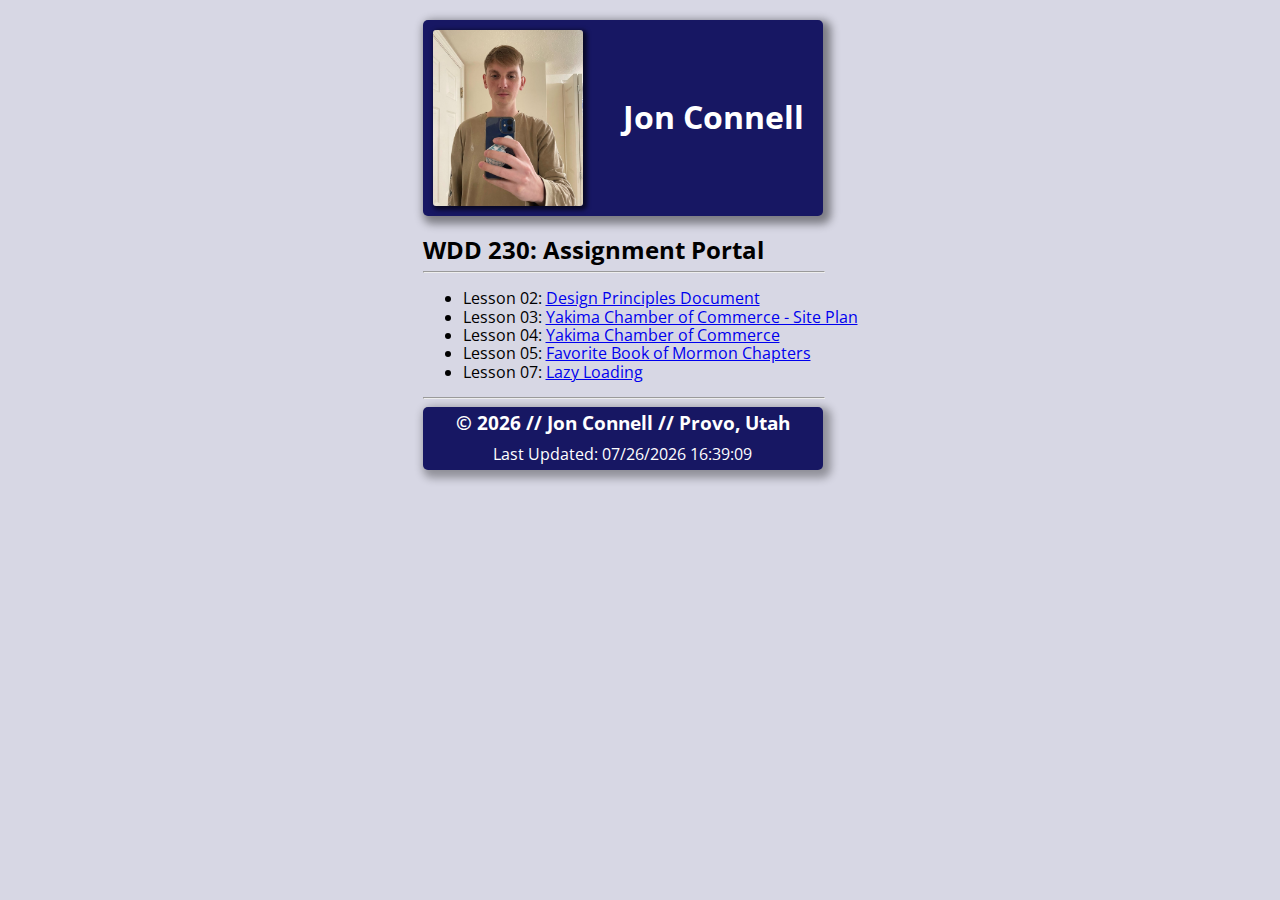
<file: index.html>
<!DOCTYPE html>
<html lang="en">
<head>
    <meta charset="UTF-8">
    <meta http-equiv="X-UA-Compatible" content="IE=edge">
    <meta name="viewport" content="width=device-width, initial-scale=1.0">
    <meta name="description" content="Assignment Portal for Jon Connell - WDD230 Fall 2022 - BYU-I">
    <link rel="stylesheet" href="styles/normalize.css">
    <link rel="stylesheet" href="styles/small.css">
    <link rel="stylesheet" href="styles/medium.css">
    <link rel="shortcut icon" href="favicon.ico">
    <title>Homepage</title>
</head>
<body>

    <header id="banner">
        <img id="profilePic" src="images/profilepic.jpg" alt="Picture of Jon">
        <h1>Jon Connell</h1>
    </header>

    <main>
        <h2 id="title">WDD 230: Assignment Portal</h2><hr class="titleRule">
        <ul>
            <li>Lesson 02: <a href="lesson02">Design Principles Document</a></li>
            <li>Lesson 03: <a href="lesson03">Yakima Chamber of Commerce - Site Plan</a></li>
            <li>Lesson 04: <a href="chamberSite">Yakima Chamber of Commerce</a></li>
            <li>Lesson 05: <a href="lesson05">Favorite Book of Mormon Chapters</a></li>
            <li>Lesson 07: <a href="lesson07/lazyload.html">Lazy Loading</a></li>
        </ul>
        <hr class="titleRule">
        
        <footer>
            <h3 id="footerCaption"></h3>
            <p id="lastUpdate"></p>
        </footer>

    </main>
    <script src="scripts/homepage.js"></script>
</body>
</html>
</file>
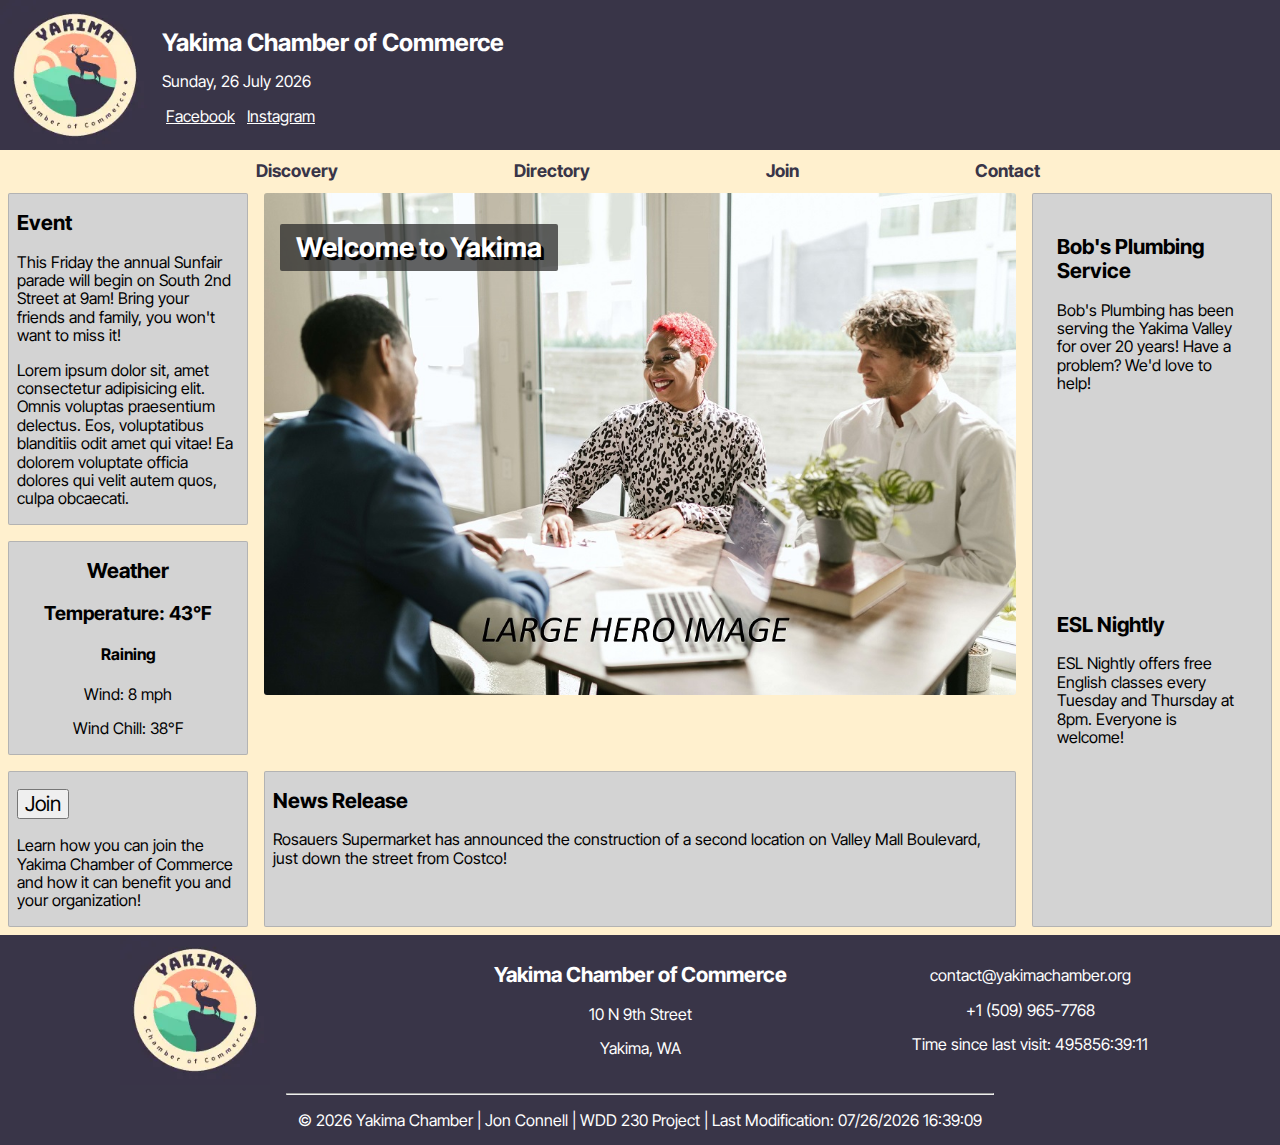
<file: chamberSite/index.html>
<!DOCTYPE html>
<html lang="en">
<head>
    <meta charset="UTF-8">
    <meta http-equiv="X-UA-Compatible" content="IE=edge">
    <meta name="viewport" content="width=device-width, initial-scale=1.0">
    <meta name="description" content="Jon Connell - Chamber of Commerce Home">
    <link rel="stylesheet" href="styles/normalize.css">
    <link rel="stylesheet" href="styles/base.css">
    <link rel="stylesheet" href="styles/medium.css">
    <link rel="stylesheet" href="styles/large.css">
    <link rel="shortcut icon" href="favicon.ico">
    <title>Yakima Chamber of Commerce - Home</title>
</head>

<body>

    <header>
        <div class="heading">
            <img class="logo" src="images/yakimalogo.webp" alt="Chamber of Commerce Logo">
            <div class="headerText">
                <h1>Yakima Chamber of Commerce</h1>
                <div class="headerDetails">
                    <p id="headerDate"></p>
                    <a class="facebookLink" href="https://www.facebook.com">Facebook</a>
                    <a class="instagramLink" href="https://www.instagram.com">Instagram</a>
                </div>
            </div>
        </div>
        
        <nav class="baseNavigation">
            <p class="menuButton"><a href="#" onclick="toggleMenu()">&#9776;</a></p>
            <ul class="navigation">
                <li><a href="discover.html">Discovery</a></li>
                <li><a href="index.html">Directory</a></li>
                <li><a href="index.html">Join</a></li>
                <li><a href="index.html">Contact</a></li>
            </ul>
        </nav>

        <section class="banner">
            <h3>🤝🏼 Come join us for the chamber meet and greet Wednesday at 7:00 p.m.</h3>
        </section>
        
    </header>

    <main class="indexMain">
        <section class="heroContainer">
            <h2>Welcome to Yakima</h2>

            <picture>
                <source
                    srcset="images/small-hero.jpg"
                    type="image/jpg"
                    media="all and (max-width:32.4rem)"
                />
                <source
                    srcset="images/medium-hero.jpg"
                    type="image/jpg"
                    media="all and (min-width:32.5rem) and (max-width:69.9rem)"
                />
                <source
                    srcset="images/large-hero.jpg"
                    type="image/jpg"
                    media="all and (min-width:70rem)"
                />
                <img src="images/large-hero.jpg" alt="Hero Image" width="100%"/>
            </picture>

        </section>

        <section class="eventContainer">
            <h2>Event</h2>
            <p>This Friday the annual Sunfair parade will begin on South 2nd Street at 9am! Bring your friends and family, you won't want to miss it!</p>
            <p>Lorem ipsum dolor sit, amet consectetur adipisicing elit. Omnis voluptas praesentium delectus. Eos, voluptatibus blanditiis odit amet qui vitae! Ea dolorem voluptate officia dolores qui velit autem quos, culpa obcaecati.</p>
        </section>

        <section class="weatherContainer">
            <h2>Weather</h2>
            <h3>Temperature: 43°F</h3>
            <h4>Raining</h4>
            <p class="windSpeed">Wind: 8 mph</p>
            <p class="windChill">N/A</p>
        </section>

        <section class="newsContainer">
            <h2>News Release</h2>
            <p>Rosauers Supermarket has announced the construction of a second location on Valley Mall Boulevard, just down the street from Costco!</p>
        </section>

        <section class="spotlightContainer">
            <div class="spotlight">
                <h2>Bob's Plumbing Service</h2>
                <p>Bob's Plumbing has been serving the Yakima Valley for over 20 years! Have a  problem? We'd love to help!</p>
            </div>
            <div class="spotlight">
                <h2>ESL Nightly</h2>
                <p>ESL Nightly offers free English classes every Tuesday and Thursday at 8pm. Everyone is welcome!</p>
            </div>
        </section>

        <!-- Elements for Medium/Large View -->
        <section class="joinContainer">
            <h2><button>Join</button></h2>
            <p>Learn how you can join the Yakima Chamber of Commerce and how it can benefit you and your organization!</p>
        </section>


    </main>

    <footer>
        <div class="footerInfo">
            <img class="logo" src="images/yakimalogo.webp" alt="Chamber of Commerce Logo">

            <div>
                <h2>Yakima Chamber of Commerce</h2>
                <p>10 N 9th Street</p>
                <p>Yakima, WA</p>
            </div>

            <div>
                <p>contact@yakimachamber.org</p>
                <p>+1 (509) 965-7768</p>
                <p>Time since last visit: <span class="lastVisitTime">N/A</span></p>
            </div>
        </div>

        <div id="footerTextContainer">
            <hr>
            <p id="footerText"></p>
        </div>
    </footer>
    
    <script src="scripts/lesson04.js"></script>
    <script src="scripts/windchill.js"></script>
    <script src="scripts/localstorage.js"></script>
</body>
</html>
</file>
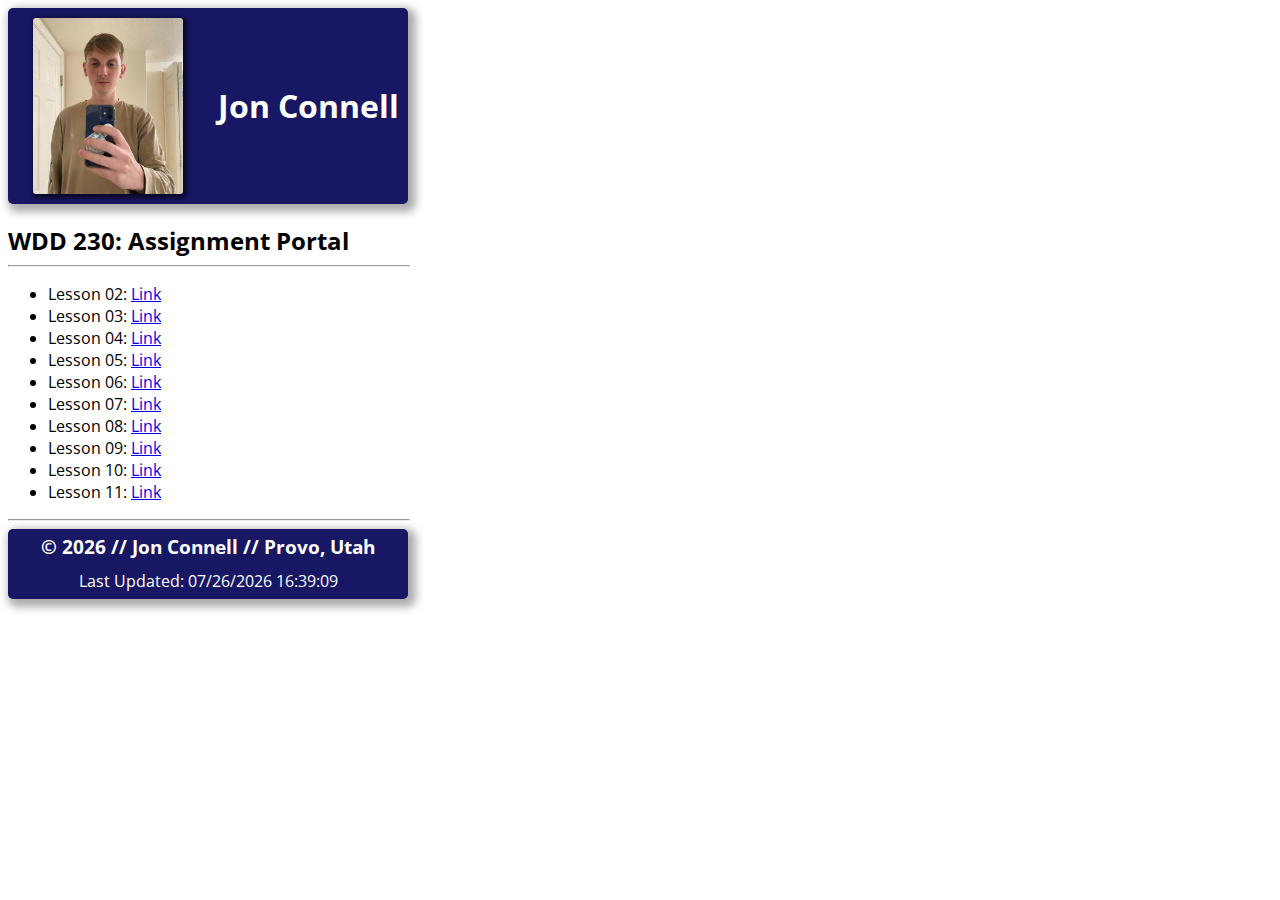
<file: lesson01/index.html>
<!DOCTYPE html>
<html lang="en">
<head>
    <meta charset="UTF-8">
    <meta http-equiv="X-UA-Compatible" content="IE=edge">
    <meta name="viewport" content="width=device-width, initial-scale=1.0">
    <link rel="stylesheet" href="styles/main.css">
    <title>Homepage</title>
</head>
<body>

    <header id="banner">
        <img id="profilePic" src="images/IMG_2153.jpg" alt="Picture of Jon">
        <h1 id="name">Jon Connell</h1>
    </header>

    <main>
        <h2 id="title">WDD 230: Assignment Portal</h2><hr class="titleRule">
        <ul>
            <li>Lesson 02: <a href="../lesson02">Link</a></li>
            <li>Lesson 03: <a href="../lesson03">Link</a></li>
            <li>Lesson 04: <a href="../lesson04">Link</a></li>
            <li>Lesson 05: <a href="../lesson05">Link</a></li>
            <li>Lesson 06: <a href="../lesson06">Link</a></li>
            <li>Lesson 07: <a href="../lesson07">Link</a></li>
            <li>Lesson 08: <a href="../lesson08">Link</a></li>
            <li>Lesson 09: <a href="../lesson09">Link</a></li>
            <li>Lesson 10: <a href="../lesson10">Link</a></li>
            <li>Lesson 11: <a href="../lesson11">Link</a></li>
        </ul>
        <hr class="titleRule">
        
        <footer>
            <h3 id="footerCaption"></h3>
            <p id="lastUpdate"></p>
        </footer>

    </main>
    <script src="scripts/homepage.js"></script>
</body>
</html>
</file>
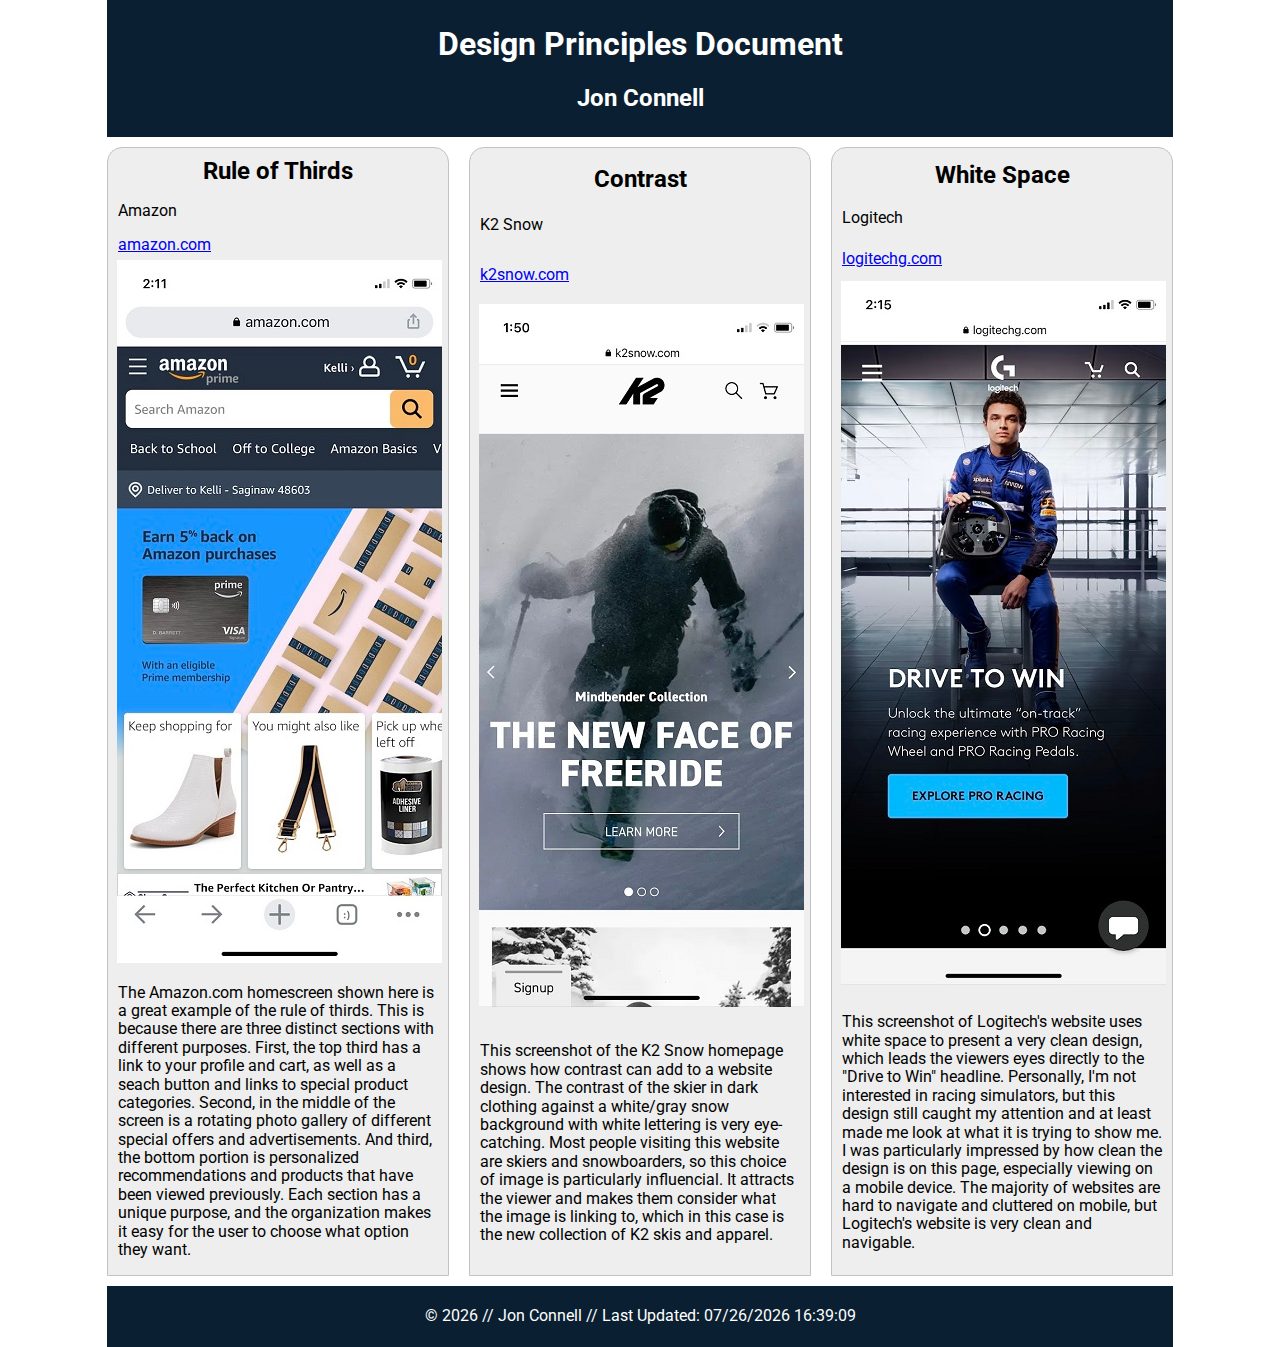
<file: lesson02/index.html>
<!DOCTYPE html>
<html lang="en">
<head>
    <meta charset="UTF-8">
    <meta http-equiv="X-UA-Compatible" content="IE=edge">
    <meta name="viewport" content="width=device-width, initial-scale=1.0">
    <meta name="description" content="Jon Connell - Design Principles Document">
    <link rel="stylesheet" href="styles/normalize.css">
    <link rel="stylesheet" href="styles/large.css">
    <link rel="stylesheet" href="styles/medium.css">
    <link rel="stylesheet" href="styles/small.css">
    <title>Design Principles</title>
</head>
<body>

    <header>
        <h1>Design Principles Document</h1>
        <h2>Jon Connell</h2>
    </header>

    <div id="exampleContainer">
        <div class="example">
            <h3>Rule of Thirds</h3>
            <p>Amazon</p>
            <a href="https://www.amazon.com">amazon.com</a>
            <img src="images/rule-of-thirds-example.jpg" alt="Screenshot of amazon.com">
            <p>The Amazon.com homescreen shown here is a great example of the rule of thirds. This is because there are three distinct sections with different purposes. First, the top third has a link to your profile and cart, as well as a seach button and links to special product categories. Second, in the middle of the screen is a rotating photo gallery of different special offers and advertisements. And third, the bottom portion is personalized recommendations and products that have been viewed previously. Each section has a unique purpose, and the organization makes it easy for the user to choose what option they want.</p>
        </div>
    
        <div class="example">
            <h3>Contrast</h3>
            <p>K2 Snow</p>
            <a href="https://k2snow.com/">k2snow.com</a>
            <img src="images/contrast-example.jpg" alt="Picture of a skier">
            <p>This screenshot of the K2 Snow homepage shows how contrast can add to a website design. The contrast of the skier in dark clothing against a white/gray snow background with white lettering is very eye-catching. Most people visiting this website are skiers and snowboarders, so this choice of image is particularly influencial. It attracts the viewer and makes them consider what the image is linking to, which in this case is the new collection of K2 skis and apparel. </p>
        </div>
    
        <div class="example">
            <h3>White Space</h3>
            <p>Logitech</p>
            <a href="https://www.logitechg.com">logitechg.com</a>
            <img src="images/whitespace-example.jpg" alt="Racecar driver holding racing wheel">
            <p>This screenshot of Logitech's website uses white space to present a very clean design, which leads the viewers eyes directly to the "Drive to Win" headline. Personally, I'm not interested in racing simulators, but this design still caught my attention and at least made me look at what it is trying to show me. I was particularly impressed by how clean the design is on this page, especially viewing on a mobile device. The majority of websites are hard to navigate and cluttered on mobile, but Logitech's website is very clean and navigable.</p>
        </div>
    </div>

    <footer>
        <p id="footerText"></p>
    </footer>

    <script src="scripts/lesson02.js"></script>
</body>
</html>
</file>
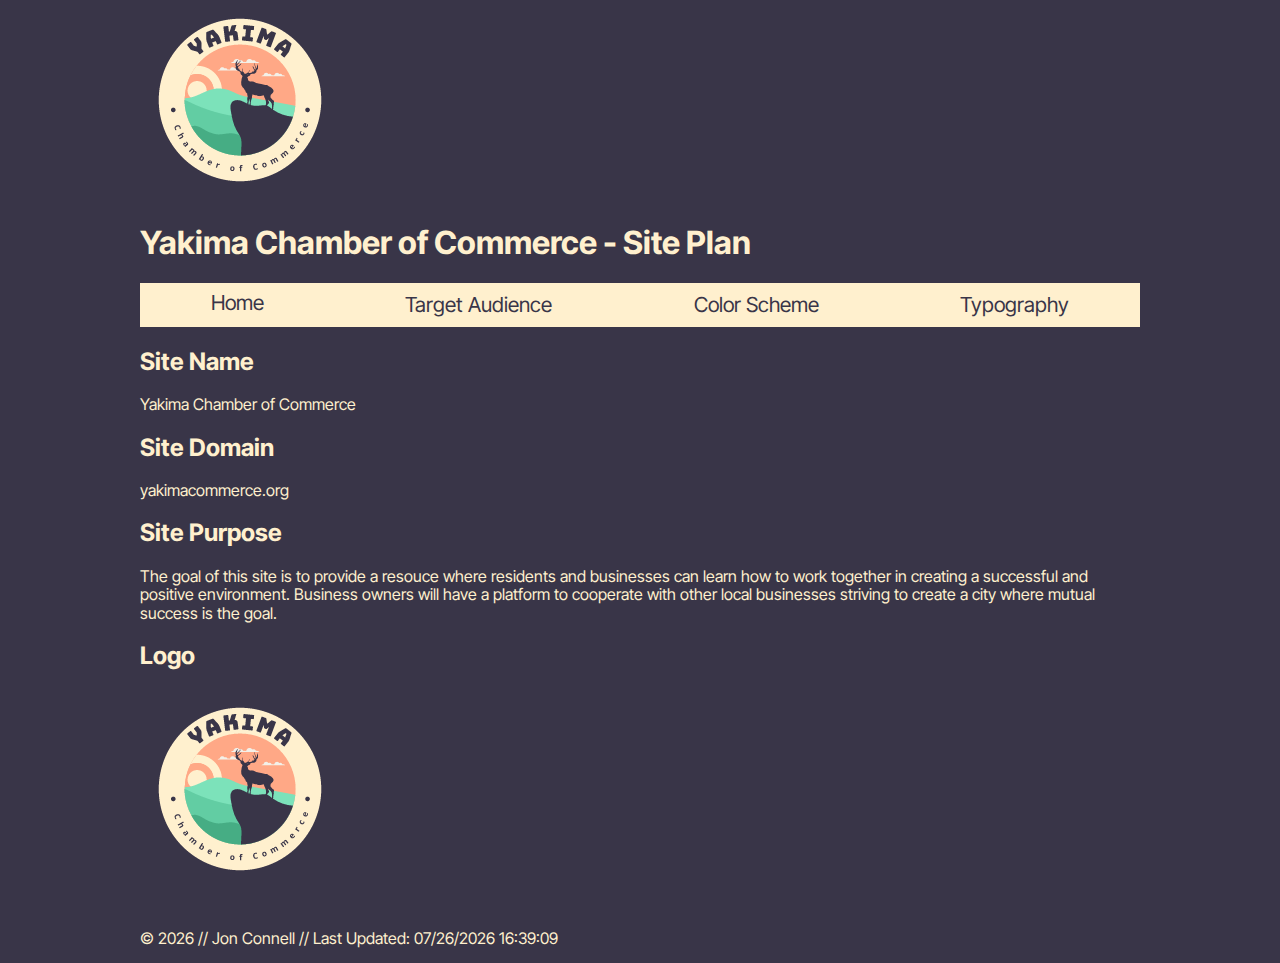
<file: lesson03/index.html>
<!DOCTYPE html>
<html lang="en">
<head>
    <meta charset="UTF-8">
    <meta http-equiv="X-UA-Compatible" content="IE=edge">
    <meta name="viewport" content="width=device-width, initial-scale=1.0">
    <meta name="description" content="Jon Connell - Chamber of Commerce Plan Home">
    <link rel="stylesheet" href="styles/normalize.css">
    <link rel="stylesheet" href="styles/small.css">
    <link rel="stylesheet" href="styles/medium.css">
    <link rel="stylesheet" href="styles/large.css">
    <!-- Updated title -->
    <title>Yakima Chamber of Commerce Site Plan - Home</title>
</head>
<body>

    <header>
        <img id="logo" src="images/yakimalogo.png" alt="Chamber of Commerce Logo">
        <h1>Yakima Chamber of Commerce - Site Plan</h1>
    </header>

    <nav>
        <ul> <!-- Wrapped <a> tags with <li> -->
            <li class="home"><a href="index.html">Home</a>
            <li><a href="target-audience.html">Target Audience</a>
            <li><a href="color-scheme.html">Color Scheme</a>
            <li><a href="typography.html">Typography</a>
        </ul>
    </nav>

    <main>
        <div>
            <h2>Site Name</h2>
            <p>Yakima Chamber of Commerce</p>
        </div>
        <div>
            <h2>Site Domain</h2>
            <p>yakimacommerce.org</p>
        </div>
        <div>
            <h2>Site Purpose</h2>
            <p>The goal of this site is to provide a resouce where residents and businesses can learn how to work together in creating a successful and positive environment. Business owners will have a platform to cooperate with other local businesses striving to create a city where mutual success is the goal.</p>
        </div>
        <div>
            <h2>Logo</h2>
            <img id="lowerLogo" src="images/yakimalogo.png" alt="Chamber of Commerce Logo">
        </div>
    </main>

    <footer>
        <p id="footerText"></p>
    </footer>

    <script src="scripts/lesson03.js"></script>
</body>
</html>
</file>
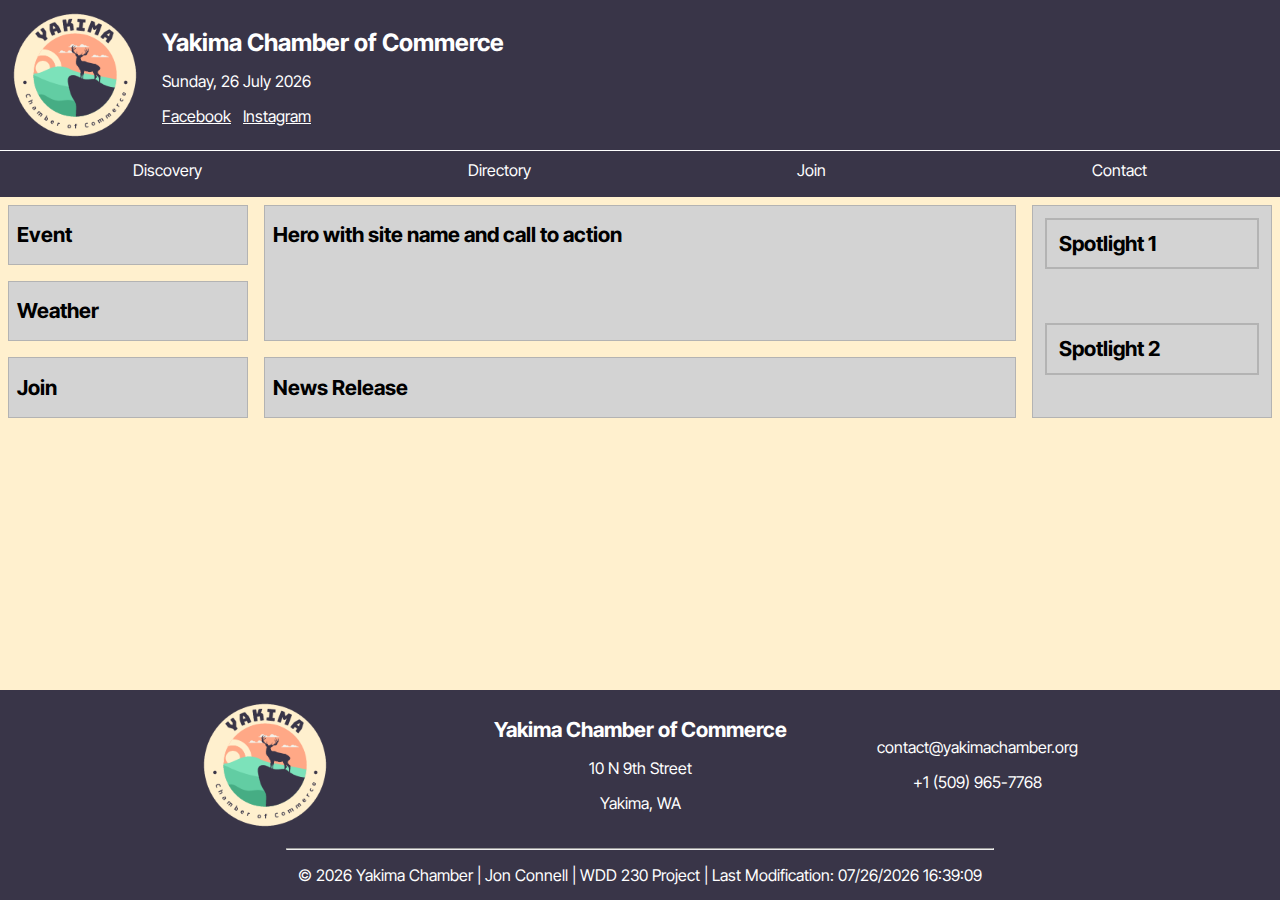
<file: lesson04/index.html>
<!DOCTYPE html>
<html lang="en">
<head>
    <meta charset="UTF-8">
    <meta http-equiv="X-UA-Compatible" content="IE=edge">
    <meta name="viewport" content="width=device-width, initial-scale=1.0">
    <meta name="description" content="Jon Connell - Chamber of Commerce Home">
    <link rel="stylesheet" href="styles/normalize.css">
    <link rel="stylesheet" href="styles/base.css">
    <link rel="stylesheet" href="styles/medium.css">
    <link rel="stylesheet" href="styles/large.css">
    <title>Yakima Chamber of Commerce - Home</title>
</head>

<body>

    <header>
        <div class="heading">
            <img class="logo" src="images/yakimalogo.png" alt="Chamber of Commerce Logo">
            <div class="headerText">
                <h1>Yakima Chamber of Commerce</h1>
                <div class="headerDetails">
                    <p id="headerDate"></p>
                    <a class="facebookLink" href="https://www.facebook.com">Facebook</a>
                    <a class="instagramLink" href="https://www.instagram.com">Instagram</a>
                </div>
            </div>
        </div>
        
        <nav class="baseNavigation">
            <ul class="navigation">
                <li class="menuButton"><a href="#" onclick="toggleMenu()">&#9776;</a></li>
                <li><a href="index.html">Discovery</a></li>
                <li><a href="index.html">Directory</a></li>
                <li><a href="index.html">Join</a></li>
                <li><a href="index.html">Contact</a></li>
            </ul>
        </nav>
        
    </header>

    <main>
        <section class="heroContainer">
            <h2>Hero with site name and call to action</h2>
        </section>

        <section class="eventContainer">
            <h2>Event</h2>
        </section>

        <section class="weatherContainer">
            <h2>Weather</h2>
        </section>

        <section class="newsContainer">
            <h2>News Release</h2>
        </section>

        <section class="spotlightContainer">
            <div>
                <h2 class="spotlight">Spotlight 1</h2>
            </div>
            <div>
                <h2 class="spotlight">Spotlight 2</h2>
            </div>
        </section>

        <!-- Elements for Medium/Large View -->
        <section class="joinContainer">
            <h2>Join</h2>
        </section>


    </main>

    <footer>
        <div class="footerInfo">
            <img class="logo" src="images/yakimalogo.png" alt="Chamber of Commerce Logo">

            <div>
                <h2>Yakima Chamber of Commerce</h2>
                <p>10 N 9th Street</p>
                <p>Yakima, WA</p>
            </div>

            <div>
                <p>contact@yakimachamber.org</p>
                <p>+1 (509) 965-7768</p>
            </div>
        </div>

        <div id="footerTextContainer">
            <hr>
            <p id="footerText"></p>
        </div>
    </footer>
    
    <script src="scripts/lesson04.js"></script>
</body>
</html>
</file>
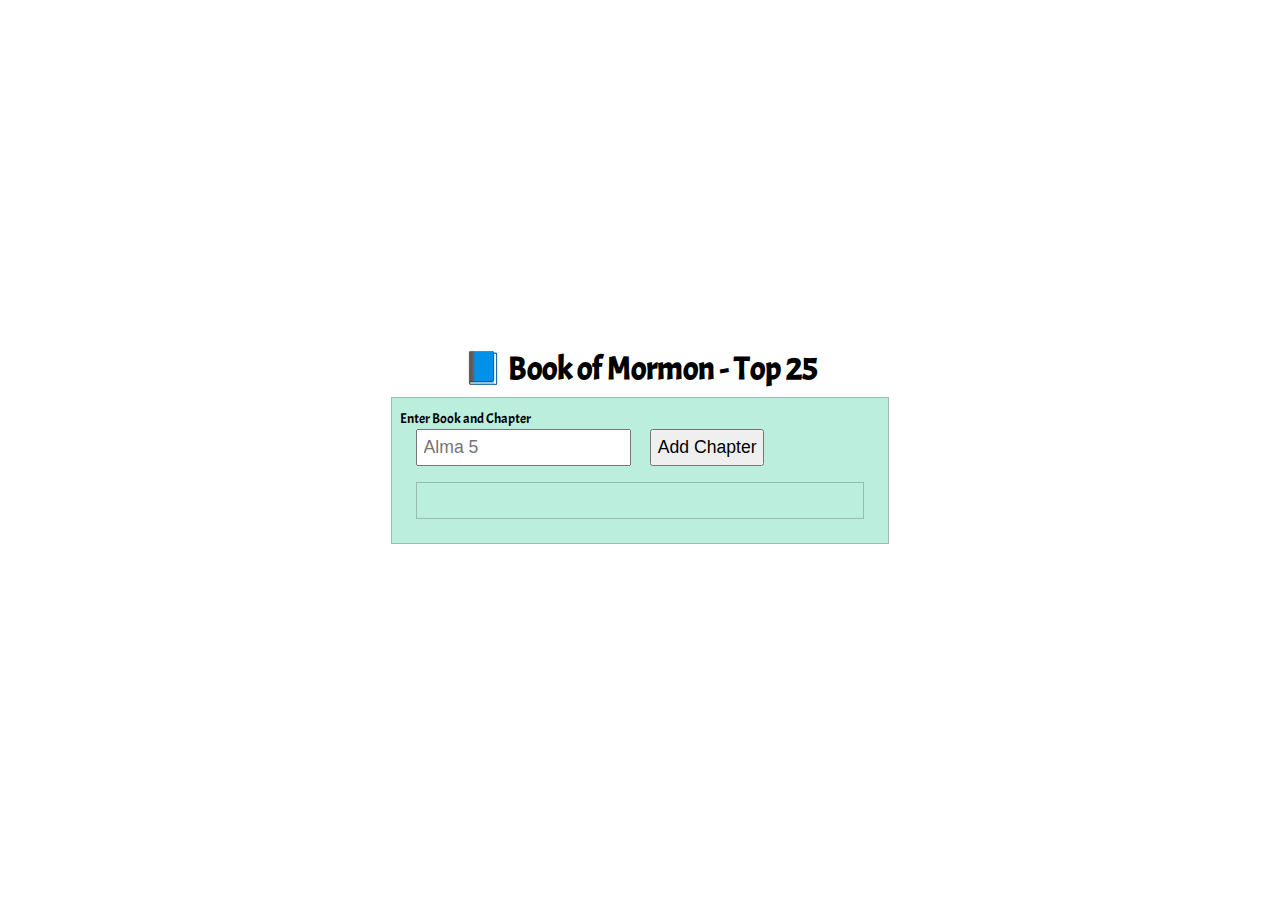
<file: lesson05/index.html>
<!DOCTYPE html>
<html lang="en">
<head>
    <meta charset="UTF-8">
    <meta http-equiv="X-UA-Compatible" content="IE=edge">
    <meta name="viewport" content="width=device-width, initial-scale=1.0">
    <meta name="description" content="Book of Mormon Favorite Chapters">
    <link rel="stylesheet" href="styles/styles.css">
    <title>Favorite Book of Mormon Chapters</title>
</head>
<body>

    <h1>📘 Book of Mormon - Top 25</h1>
    <main>

	    <div class="input">
	    	<label>Enter Book and Chapter<br>
	    		<input type="text" id="favchap" placeholder="Alma 5" required></label>
	    	<button id="submitbutton" type="submit">Add Chapter</button>
	    </div>

	    <div class="listcontainer">
	    	<ul class="list">
	    	</ul>
	    </div>

    </main>
    
<script src="scripts/bom.js"></script>
</body>
</html>
</file>
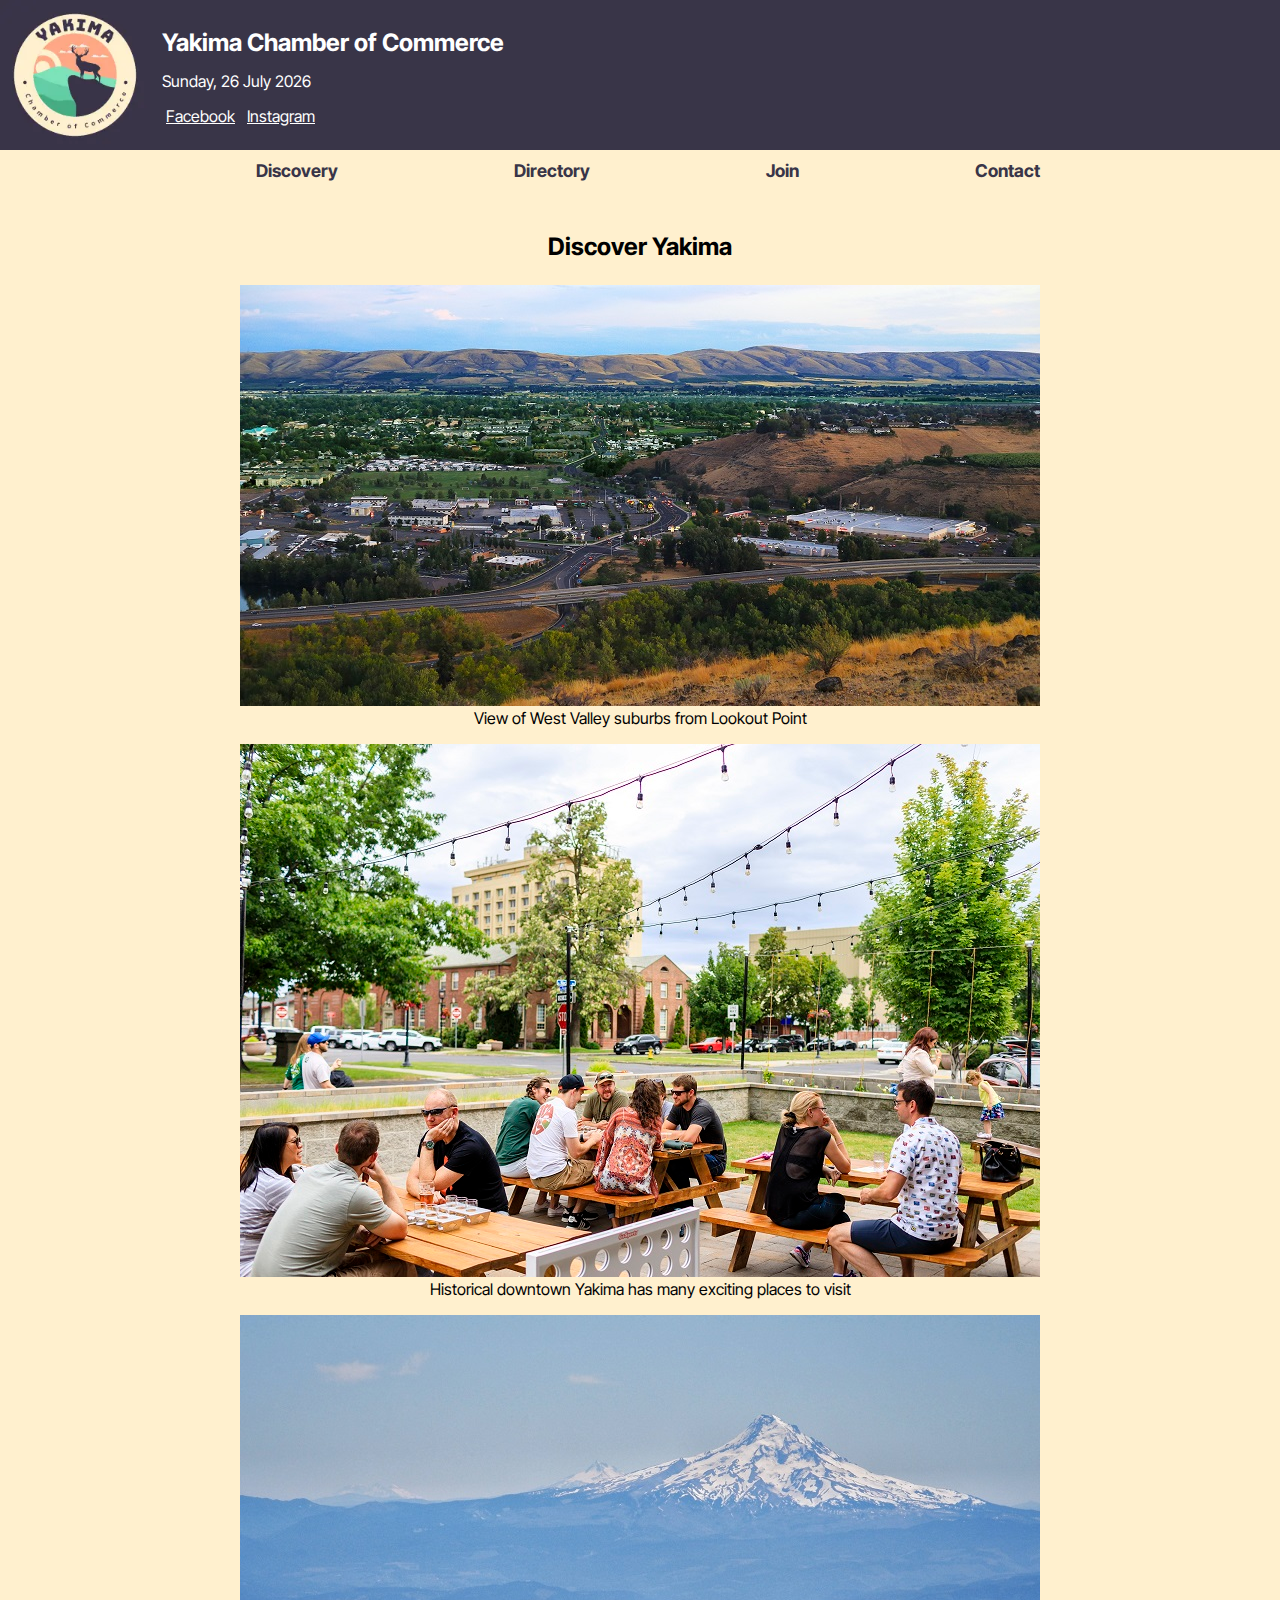
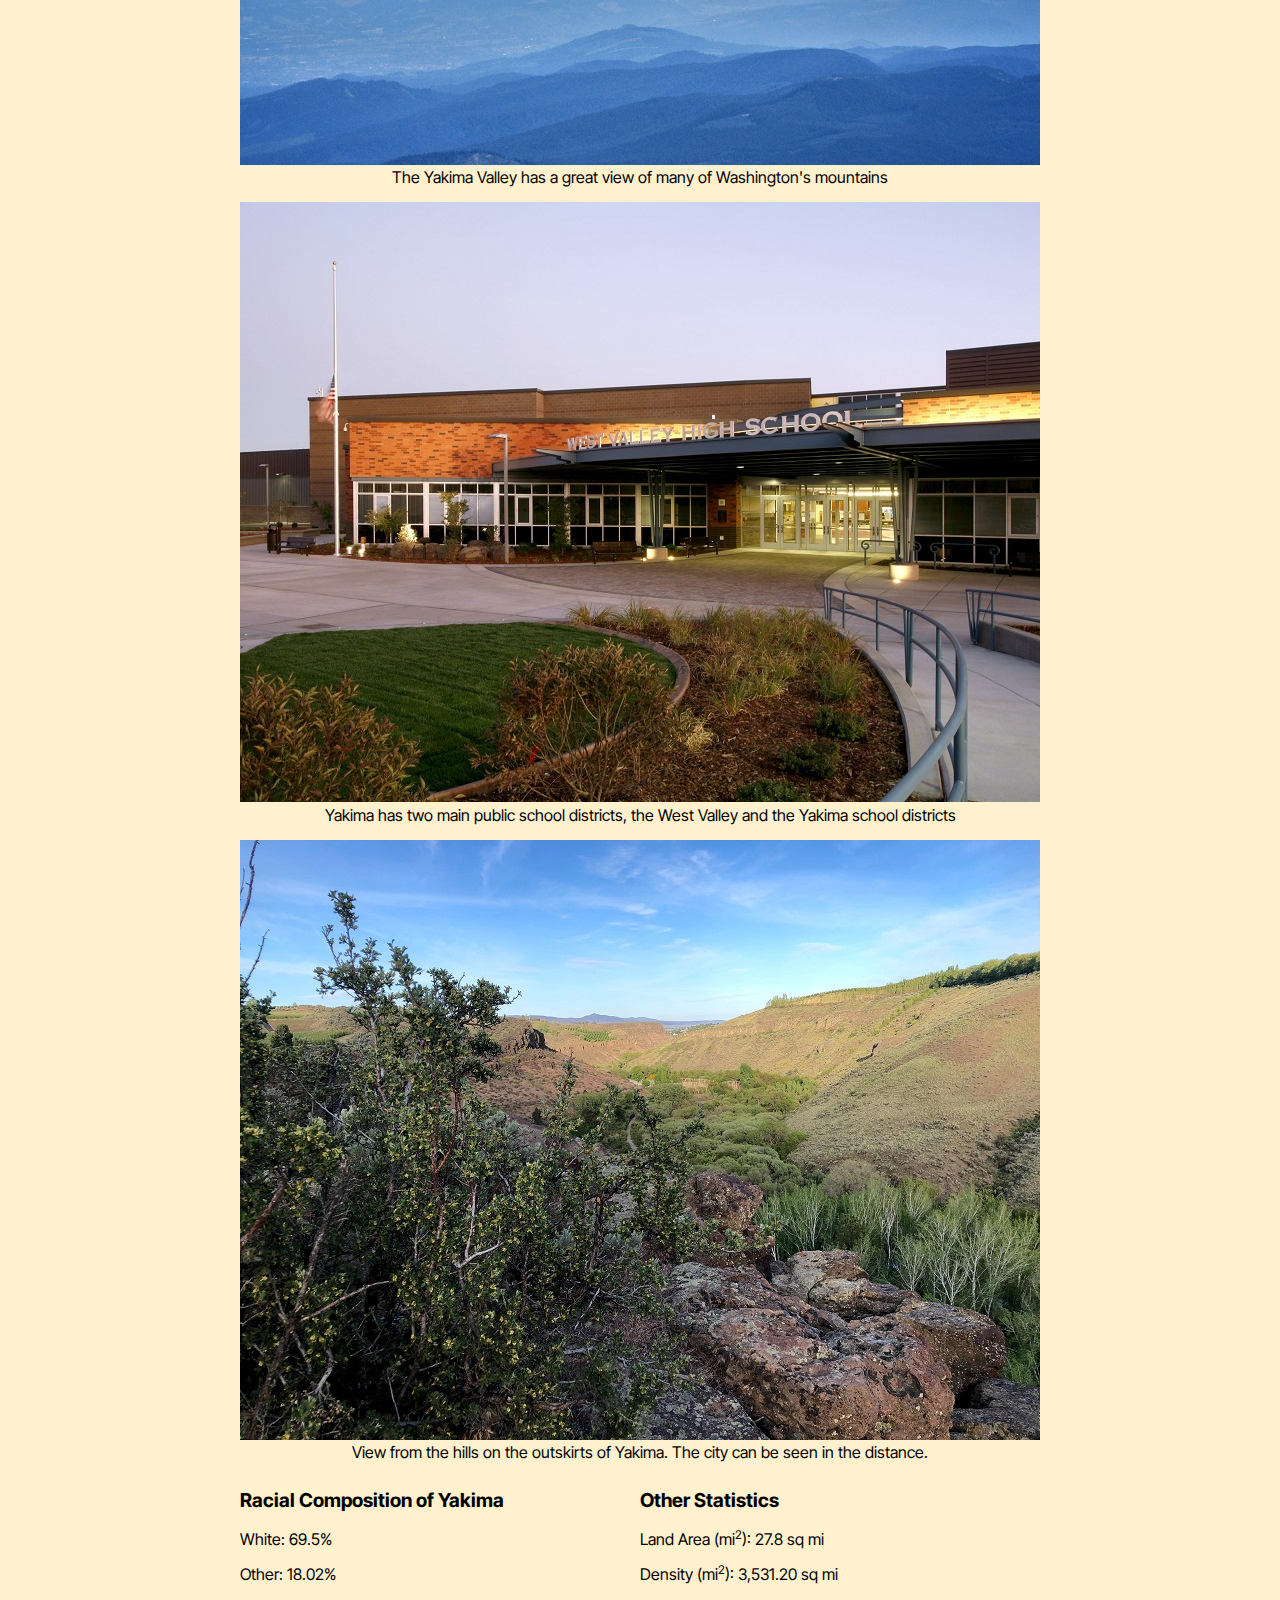
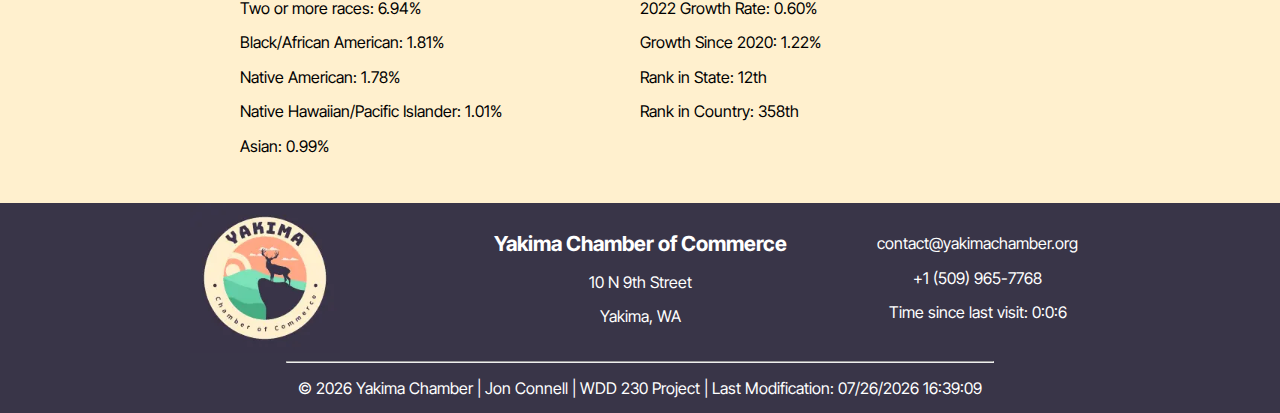
<file: chamberSite/discover.html>
<!DOCTYPE html>
<html lang="en">
<head>
    <meta charset="UTF-8">
    <meta http-equiv="X-UA-Compatible" content="IE=edge">
    <meta name="viewport" content="width=device-width, initial-scale=1.0">
    <meta name="description" content="Jon Connell - Chamber of Commerce Home">
    <link rel="stylesheet" href="styles/normalize.css">
    <link rel="stylesheet" href="styles/base.css">
    <link rel="stylesheet" href="styles/medium.css">
    <link rel="stylesheet" href="styles/large.css">
    <link rel="shortcut icon" href="favicon.ico">
    <title>Yakima Chamber of Commerce - Home</title>
</head>

<body>

    <header>
        <div class="heading">
            <img class="logo" src="images/yakimalogo.webp" alt="Chamber of Commerce Logo">
            <div class="headerText">
                <h1>Yakima Chamber of Commerce</h1>
                <div class="headerDetails">
                    <p id="headerDate"></p>
                    <a class="facebookLink" href="https://www.facebook.com">Facebook</a>
                    <a class="instagramLink" href="https://www.instagram.com">Instagram</a>
                </div>
            </div>
        </div>
        
        <nav class="baseNavigation">
            <p class="menuButton"><a href="#" onclick="toggleMenu()">&#9776;</a></p>
            <ul class="navigation">
                <li><a href="discover.html">Discovery</a></li>
                <li><a href="index.html">Directory</a></li>
                <li><a href="index.html">Join</a></li>
                <li><a href="index.html">Contact</a></li>
            </ul>
        </nav>
    </header>


    <main class="discoverMain">
        <div class="gallery">
            <h1>Discover Yakima</h1>
            <figure>
                <img src="images/discover-images/lookoutpoint.jpg" loading="lazy" alt="View of Yakima from Lookout Point">
                <figcaption>View of West Valley suburbs from Lookout Point</figcaption>
            </figure>

            <figure>
                <img src="images/discover-images/downtown-seating.jpg" loading="lazy" alt="Picture of outdoor seating in downtown Yakima">
                <figcaption>Historical downtown Yakima has many exciting places to visit</figcaption>
            </figure>

            <figure>
                <img src="images/discover-images/IMG_0304.JPG" loading="lazy" alt="View of Mt. Hood">
                <figcaption>The Yakima Valley has a great view of many of Washington's mountains</figcaption>
            </figure>

            <figure>
                <img src="images/discover-images/wvhs-front.jpg" loading="lazy" alt="Image of local highschool">
                <figcaption>Yakima has two main public school districts, the West Valley and the Yakima school districts</figcaption>
            </figure>

            <figure>
                <img src="images/discover-images/valley-view.jpg" loading="lazy" alt="Picture of rural outskirts of Yakima">
                <figcaption>View from the hills on the outskirts of Yakima. The city can be seen in the distance.</figcaption>
            </figure>

            <div class="demographics">
                <div class="racialComp">
                    <h3>Racial Composition of Yakima</h3>
                    <p>White: 69.5%</p>
                    <p>Other: 18.02%</p>
                    <p>Two or more races: 6.94%</p>
                    <p>Black/African American: 1.81%</p>
                    <p>Native American: 1.78%</p>
                    <p>Native Hawaiian/Pacific Islander: 1.01%</p>
                    <p>Asian: 0.99%</p>
                </div>

                <div class="otherDemo">
                    <h3>Other Statistics</h3>
                    <p>Land Area (mi<sup>2</sup>): 27.8 sq mi</p>
                    <p>Density (mi<sup>2</sup>): 3,531.20 sq mi</p>
                    <p>2022 Growth Rate: 0.60%</p>
                    <p>Growth Since 2020: 1.22%</p>
                    <p>Rank in State: 12th</p>
                    <p>Rank in Country: 358th</p>
                </div>

            </div>
        </div>
    </main>


    <footer>
        <div class="footerInfo">
            <img class="logo" src="images/yakimalogo.webp" alt="Chamber of Commerce Logo">

            <div>
                <h2>Yakima Chamber of Commerce</h2>
                <p>10 N 9th Street</p>
                <p>Yakima, WA</p>
            </div>

            <div>
                <p>contact@yakimachamber.org</p>
                <p>+1 (509) 965-7768</p>
                <p>Time since last visit: <span class="lastVisitTime">N/A</span></p>
            </div>
        </div>

        <div id="footerTextContainer">
            <hr>
            <p id="footerText"></p>
        </div>
    </footer>
    
    <script src="scripts/lesson04.js"></script>
    <script src="scripts/localstorage.js"></script>
</body>
</html>
</file>
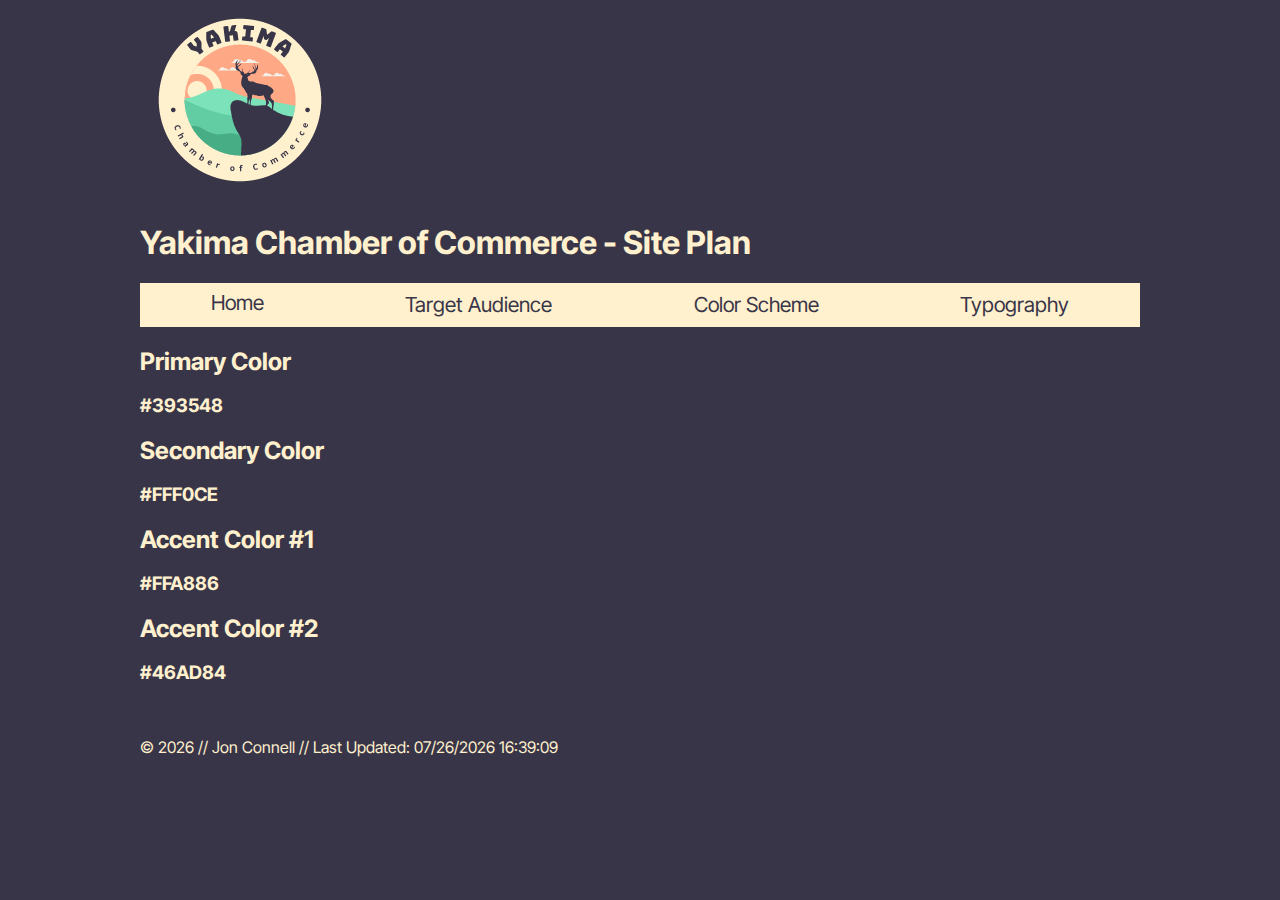
<file: lesson03/color-scheme.html>
<!DOCTYPE html>
<html lang="en">
<head>
    <meta charset="UTF-8">
    <meta http-equiv="X-UA-Compatible" content="IE=edge">
    <meta name="viewport" content="width=device-width, initial-scale=1.0">
    <meta name="description" content="Jon Connell - Chamber of Commerce Plan Color Scheme">
    <link rel="stylesheet" href="styles/normalize.css">
    <link rel="stylesheet" href="styles/small.css">
    <link rel="stylesheet" href="styles/medium.css">
    <link rel="stylesheet" href="styles/large.css">
    <!-- Updated title -->
    <title>Yakima Chamber of Commerce Site Plan - Color Scheme</title>
</head>
<body>
    
    <header>
        <img id="logo" src="images/yakimalogo.png" alt="Chamber of Commerce Logo">
        <h1>Yakima Chamber of Commerce - Site Plan</h1>
    </header>

    <nav>
        <ul> <!-- Wrapped <a> tags with <li> -->
            <li class="home"><a class="home" href="index.html">Home</a>
            <li><a href="target-audience.html">Target Audience</a>
            <li><a href="color-scheme.html">Color Scheme</a>
            <li><a href="typography.html">Typography</a>
        </ul>
    </nav>

    <main>
        <h2>Primary Color</h2>
        <h3>#393548</h3>

        <h2>Secondary Color</h2>
        <h3>#FFF0CE</h3>

        <h2>Accent Color #1</h2>
        <h3>#FFA886</h3>

        <h2>Accent Color #2</h2>
        <h3>#46AD84</h3>


    </main>

    <footer>
        <p id="footerText"></p>
    </footer>

    <script src="scripts/lesson03.js"></script>    
</body>
</html>
</file>
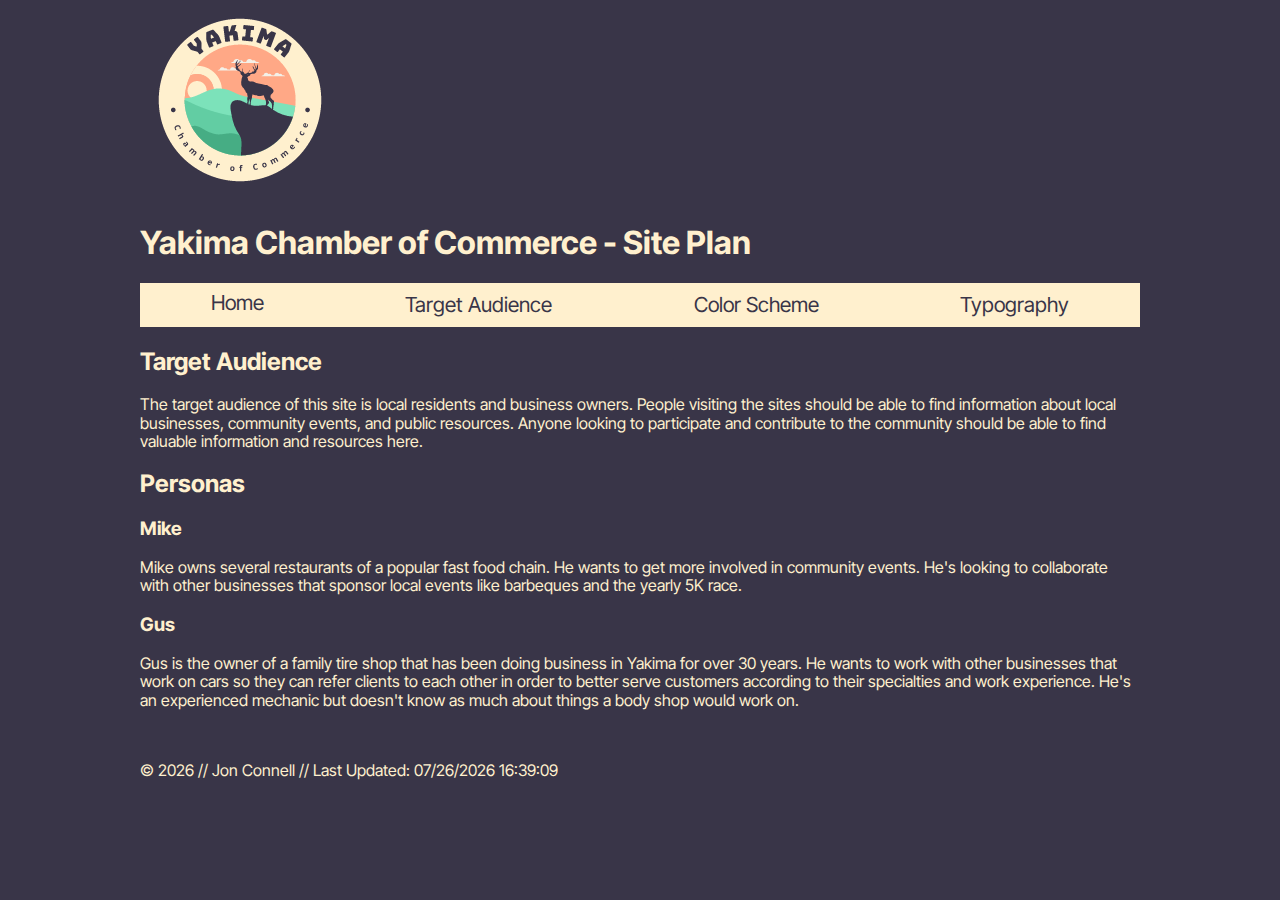
<file: lesson03/target-audience.html>
<!DOCTYPE html>
<html lang="en">
<head>
    <meta charset="UTF-8">
    <meta http-equiv="X-UA-Compatible" content="IE=edge">
    <meta name="viewport" content="width=device-width, initial-scale=1.0">
    <meta name="description" content="Jon Connell - Chamber of Commerce Plan Target Audience">
    <link rel="stylesheet" href="styles/normalize.css">
    <link rel="stylesheet" href="styles/small.css">
    <link rel="stylesheet" href="styles/medium.css">
    <link rel="stylesheet" href="styles/large.css">
    <!-- Updated title -->
    <title>Yakima Chamber of Commerce Site Plan - Target Audience</title>
</head>
<body>
    
    <header>
        <img id="logo" src="images/yakimalogo.png" alt="Chamber of Commerce Logo">
        <h1>Yakima Chamber of Commerce - Site Plan</h1>
    </header>

    <nav>
        <ul> <!-- Wrapped <a> tags with <li> -->
            <li class="home"><a class="home" href="index.html">Home</a>
            <li><a href="target-audience.html">Target Audience</a>
            <li><a href="color-scheme.html">Color Scheme</a>
            <li><a href="typography.html">Typography</a>
        </ul>
    </nav>

    <main>
        <h2>Target Audience</h2>
        <p>The target audience of this site is local residents and business owners. People visiting the sites should be able to find information about local businesses, community events, and public resources. Anyone looking to participate and contribute to the community should be able to find valuable information and resources here.</p>

        <h2>Personas</h2>
        <div>
            <h3>Mike</h3>
            <p>Mike owns several restaurants of a popular fast food chain. He wants to get more involved in community events. He's looking to collaborate with other businesses that sponsor local events like barbeques and the yearly 5K race.</p>
        </div>
        <div>
            <h3>Gus</h3>
            <p>Gus is the owner of a family tire shop that has been doing business in Yakima for over 30 years. He wants to work with other businesses that work on cars so they can refer clients to each other in order to better serve customers according to their specialties and work experience. He's an experienced mechanic but doesn't know as much about things a body shop would work on.</p>
        </div>
    </main>


    <footer>
        <p id="footerText"></p>
    </footer>

    <script src="scripts/lesson03.js"></script>    
</body>
</html>
</file>
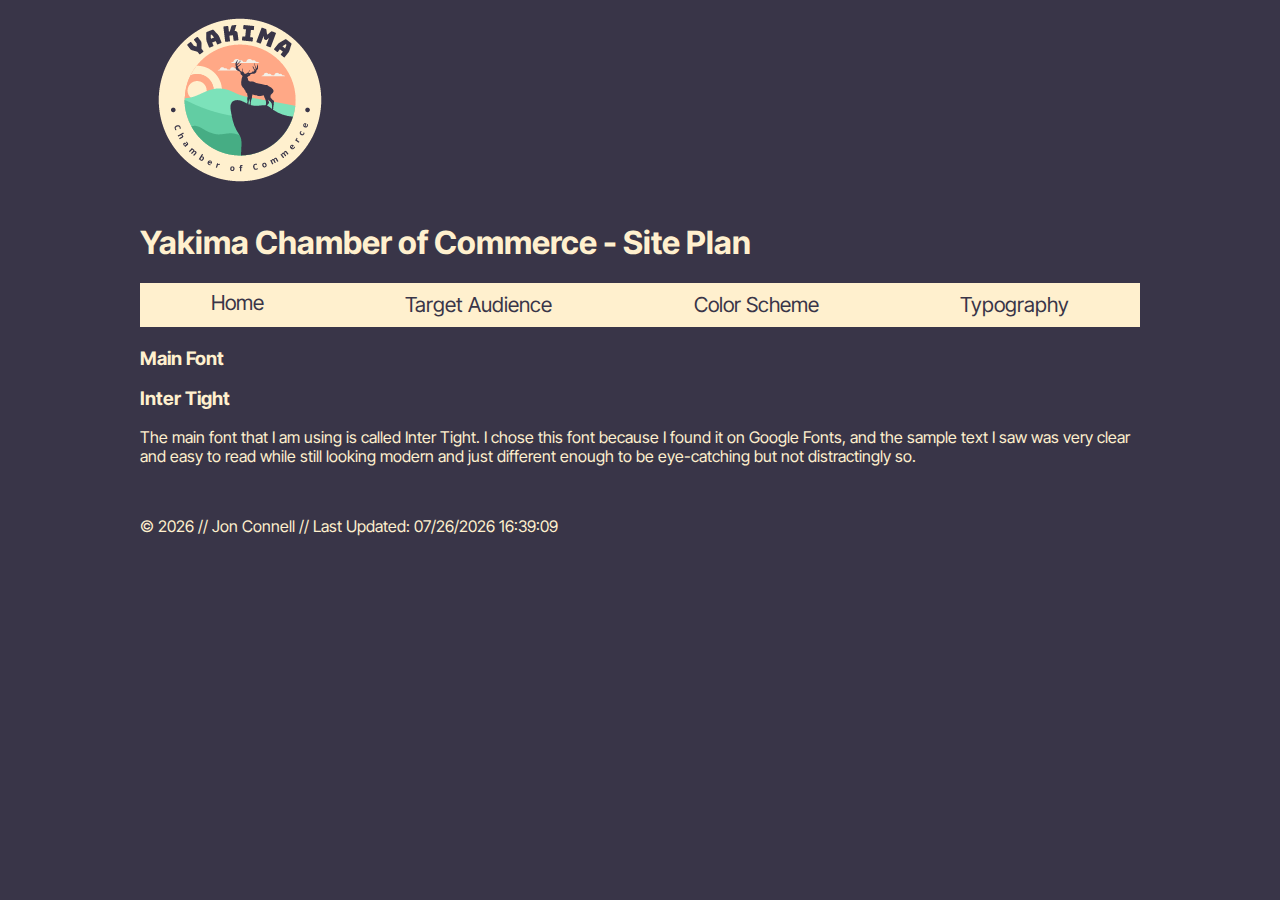
<file: lesson03/typography.html>
<!DOCTYPE html>
<html lang="en">
<head>
    <meta charset="UTF-8">
    <meta http-equiv="X-UA-Compatible" content="IE=edge">
    <meta name="viewport" content="width=device-width, initial-scale=1.0">
    <meta name="description" content="Jon Connell - Chamber of Commerce Plan Typography">
    <link rel="stylesheet" href="styles/normalize.css">
    <link rel="stylesheet" href="styles/small.css">
    <link rel="stylesheet" href="styles/medium.css">
    <link rel="stylesheet" href="styles/large.css">
    <!-- Updated title -->
    <title>Yakima Chamber of Commerce Site Plan - Typography</title>
</head>
<body>
    
    <header>
        <img id="logo" src="images/yakimalogo.png" alt="Chamber of Commerce Logo">
        <h1>Yakima Chamber of Commerce - Site Plan</h1>
    </header>

    <nav>
        <ul> <!-- Wrapped <a> tags with <li> -->
            <li class="home"><a class="home" href="index.html">Home</a>
            <li><a href="target-audience.html">Target Audience</a>
            <li><a href="color-scheme.html">Color Scheme</a>
            <li><a href="typography.html">Typography</a>
        </ul>
    </nav>

    <main>
        <h3>Main Font</h3>
        <h3>Inter Tight</h3>
        <p>The main font that I am using is called Inter Tight. I chose this font because I found it on Google Fonts, and the sample text I saw was very clear and easy to read while still looking modern and just different enough to be eye-catching but not distractingly so.</p>
    </main>


    <footer>
        <p id="footerText"></p>
    </footer>

    <script src="scripts/lesson03.js"></script>    
</body>
</html>
</file>
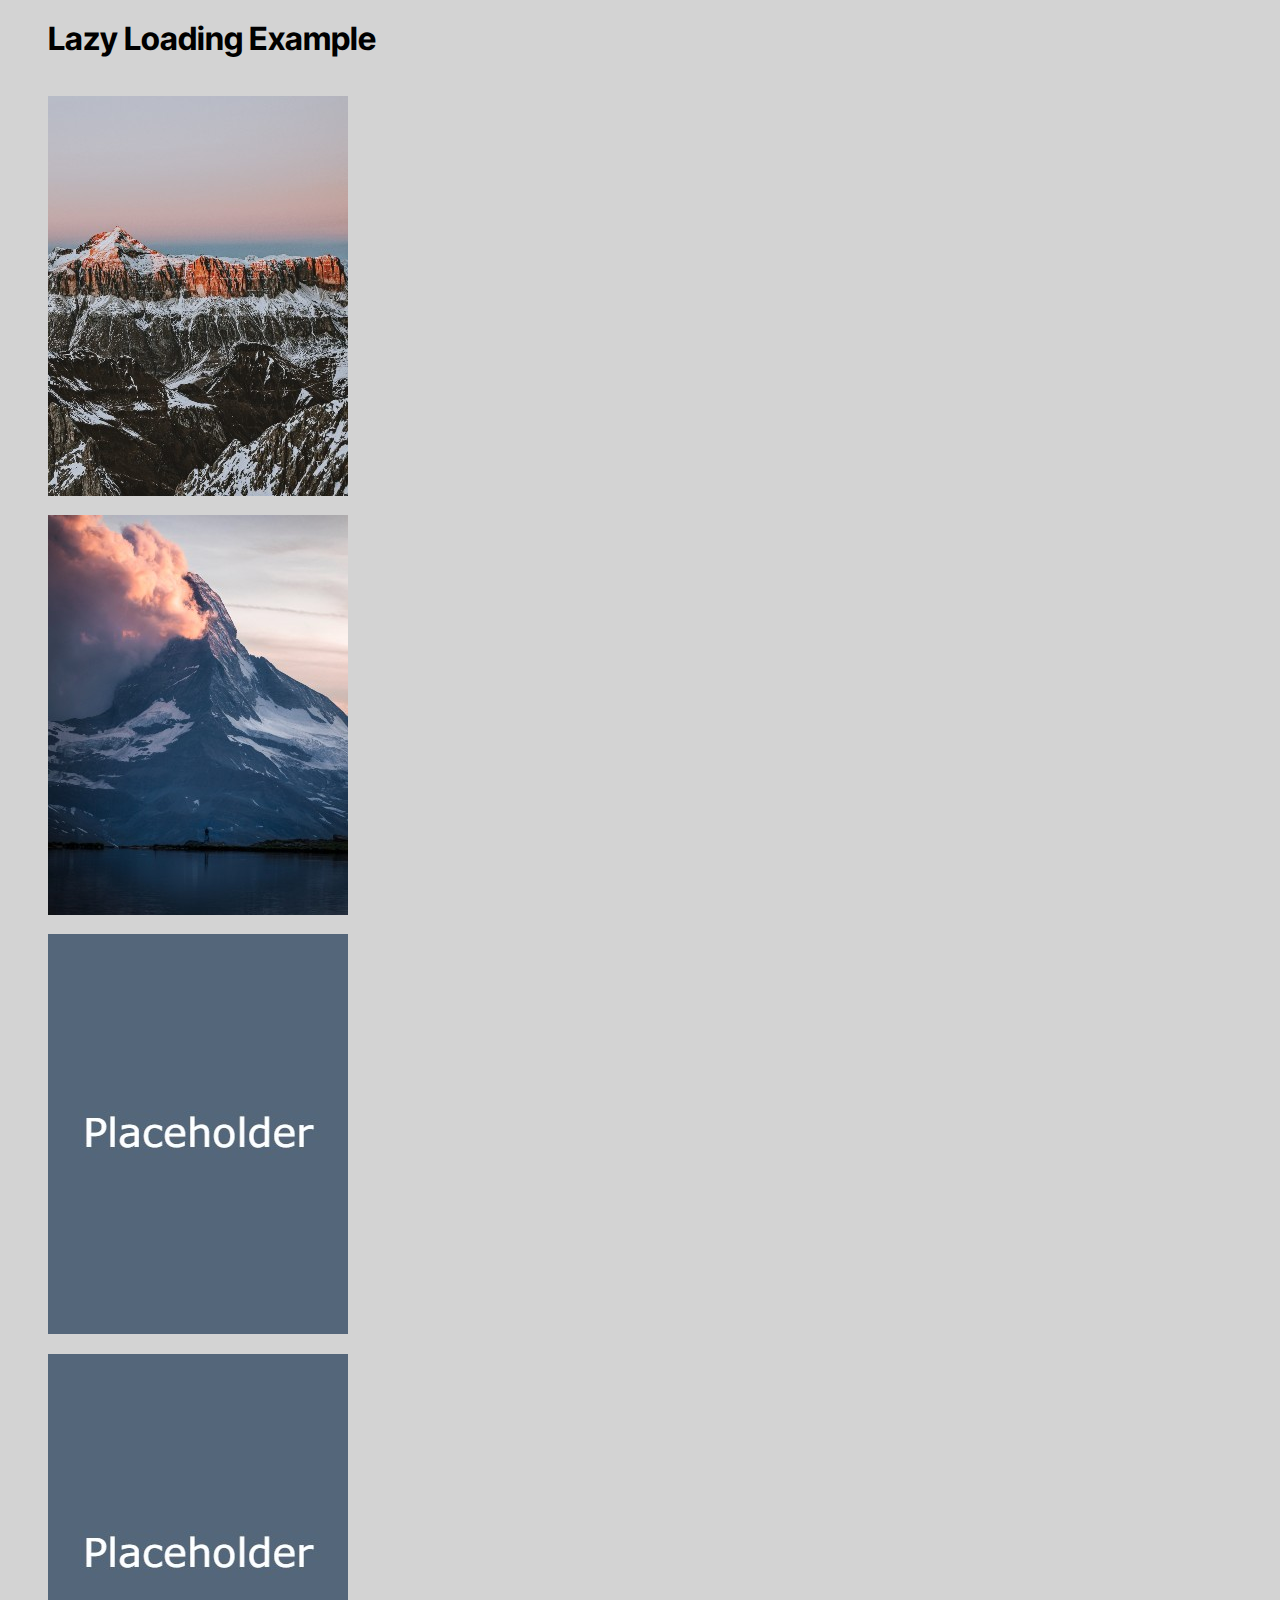
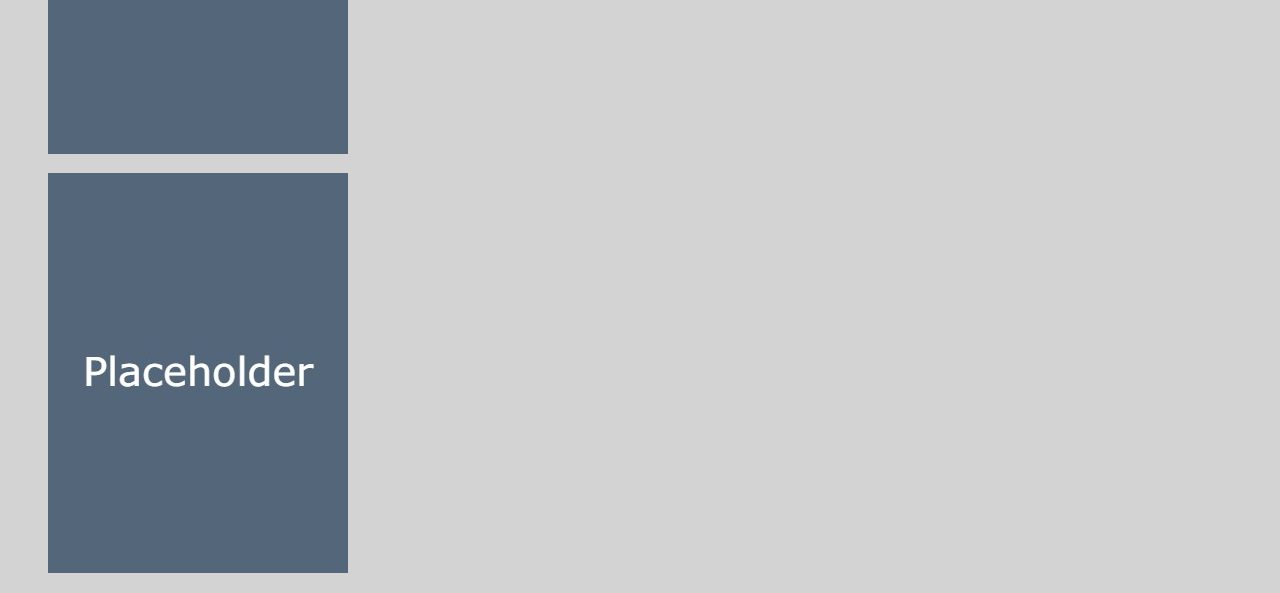
<file: lesson07/lazyload.html>
<!DOCTYPE html>
<html lang="en">
<head>
    <meta charset="UTF-8">
    <meta http-equiv="X-UA-Compatible" content="IE=edge">
    <meta name="viewport" content="width=device-width, initial-scale=1.0">
    <meta name="description" content="Jon Connell - Lazy Loading">
    <link rel="stylesheet" href="styles/normalize.css">
    <link rel="stylesheet" href="styles/base.css">
    <title>Lazy Loading</title>
</head>
<body>
    <h1>Lazy Loading Example</h1>
    <picture>
        <img src="images/placeholder.jpg" data-src="images/image-1.jpg" alt="picture of a mountain" />
    </picture>

    <picture>
        <img src="images/placeholder.jpg" data-src="images/image-2.jpg" alt="picture of a mountain" />
    </picture>

    <picture>
        <img src="images/placeholder.jpg" data-src="images/image-3.jpg" alt="picture of a mountain" />
    </picture>

    <picture>
        <img src="images/placeholder.jpg" data-src="images/image-4.jpg" alt="picture of a mountain" />
    </picture>

    <picture>
        <img src="images/placeholder.jpg" data-src="images/image-5.jpg" alt="picture of a mountain" />
    </picture>

    <script src="scripts/lazyload.js"></script>
</body>
</html>
</file>
<file: styles/small.css>
@import url('https://fonts.googleapis.com/css2?family=Open+Sans:wght@300&display=swap');

header, footer {
    background-color: darkgoldenrod;
    color: white;
    display: grid;
    width: 400px;
    border-radius: 5px;
    box-shadow: 4px 4px 8px 4px rgba(0, 0, 0, 0.425);
    align-items: center;
}

header {
    grid-template-columns: 1fr 1fr;
}

footer {
    grid-template-rows: 1fr 1fr;
    border-radius: 5px;
    box-shadow: 4px 4px 8px 4px rgba(0, 0, 0, 0.329);
}

html {
    display: table;
    margin: 20px auto;
    background-color: rgba(184, 135, 11, 0.199);
}

body {
    font-family: 'Open Sans', sans-serif;
}

footer h3 {
    margin: auto;
}

h2 {
    margin-bottom: 0;
}

.titleRule {
    width: 400px;
    margin-left: 0;
}

#profilePic {
    margin: 10px;
    width: 150px;
    border-radius: 3px;
    box-shadow: 2px 2px 4px 2px rgba(0, 0, 0, 0.603);
}

#lastUpdate {
    margin: auto;
    padding: 5px 0px;
}

#footerCaption {
    margin: auto;
    padding: 5px 0px;
}
</file>
<file: styles/medium.css>
@media only screen and (min-width: 32.5em) {

    header, footer {
        background-color: rgb(23, 23, 99);
        color: white;
    }

    html {
        background-color: rgba(23, 23, 99, 0.171);
    }

}
</file>
<file: chamberSite/styles/base.css>
@import url('https://fonts.googleapis.com/css2?family=Inter+Tight:wght@400;600&display=swap');

html {
    font-family: 'Inter Tight', sans-serif;
}

body {
    background-color: #FFF0CE;
    display: flex;
    min-height: 100vh;
    min-width: 402px;
    flex-direction: column;
    justify-content: flex-start;
}

.indexMain {
    display: grid;
    grid-template-columns: 1fr;
}

header {
    background-color: #393548;
    display: flex;
}

footer {
    background-color: #393548;
    margin-top: auto;
    text-align: center;
}

header, footer {
    color: white;
}

footer p {
    padding: 0 0.75rem;
}

nav {
    background-color: #FFF0CE;
    color: black;
    margin-left: auto;
}

h1 {
    font-size: 1.5rem;
}

h2 {
    font-size: 1.3rem;
}

h3 {
    font-size: 1.2rem;
}

section {
    background-color: lightgray;
    border: 1px solid rgba(128, 128, 128, 0.377);
    margin: 0.5rem;
    padding: 0 0.5rem;
    border-radius: 2px;
}

.navigation a {
    display: block;
    text-align: center;
    text-decoration: none;
    color: #393548;
}

.navigation a:visited {
    color: #393548;
}

.navigation a:hover {
    color: white;
    background-color: #393548;
}

.navigation {
    display: flex;
    flex-direction: row;
    list-style: none;
    padding: 0;
    margin: auto;
    position: absolute;
    top: 9.3rem;
    left: 1rem;
}

.navigation li {
    display: none;
}

.navigation a {
    text-align: left;
    transition: 0.3s;
    padding: 0.6rem 1.5rem;
    width: 100%
}

.menuButton {
    font-size: 1.25rem;
    position: absolute;
    top: 6.3rem;
    left: 20.5rem;
}

.menuButton a {
    text-decoration: none;
    color: white;
    padding: 0.5rem 0.75rem;
    border-radius: 2px;
}

.menuButton a:visited {
    color: white;
}

.menuButton a:hover {
    background-color: #FFF0CE;
    color: #393548;
}

.logo {
    width: 150px;
}

.headerText {
    padding: 0 0.75rem 0.75rem 0.75rem;
}

.headerDetails a {
    text-decoration: none;
    color: white;
}


.heading {
    display: flex;
    align-items: center;
}

.joinContainer {
    display: none;
}

.footerAddress > * {
    margin: auto;
    padding: 0;
}

.instagramLink {
    padding-left: 0.5rem;
}

.headerDetails a {
    text-decoration: underline;
    padding: 0.5rem 0.25rem;
    border-radius: 2px;
}

.headerDetails a:hover {
    background-color: #FFF0CE;
    color: #393548;
}

.banner {
    display: none;
    position: absolute;
    width: 100%;
    margin: 0;
    padding: 0;
    top: 0;
    left: 50%;
    transform: translate(-50%, 0%);
    border-radius: 0;
    color: black;
    text-align: center;
}

/* Styles for responsive class to make expanding menu */
.responsive li {
    display: block;
}

.responsive li a {
    font-size: 1.1rem;
    font-weight: bold;
    padding: 0.75rem 1rem;
    border-radius: 2px;
    padding-right: 0;
}

.mainMargin {
    margin-top: 2.2rem;
}

/* Styles for Main sections */
.heroContainer {
    padding: 0;
    position: relative;
    border: none;
    background-color: #FFF0CE;
}

.heroContainer h2 {
    position: absolute;
    left: 1rem;
    top: 0.5rem;
    font-size: 1.7rem;
    color: white;
    text-shadow: 3px 3px rgb(0, 0, 0);
    background-color:rgba(41, 41, 41, 0.733);
    padding: 0.5rem 1rem;
    border-radius: 2px;
}

.heroContainer img {
    border-radius: 3px;
}

.weatherContainer {
    text-align: center;
}

/* Styles for Discover Page */
.gallery {
    width: 100%;
    padding: 2rem 0;
    text-align: center;
}

.gallery figure {
    width: 800px;
    margin: auto;
    padding: 0.5rem 0;
}

.demographics {
    text-align: left;
    width: 800px;
    margin: auto;
    display: grid;
    grid-template-columns: 1fr 1fr;
}
</file>
<file: chamberSite/styles/medium.css>
@media (min-width: 32.5rem) {

    .indexMain {
        grid-template-columns: 2fr 1fr;
    }

    footer {
        align-items: center;
        display: flex;
        flex-direction: column;
    }

    .spotlight {
        margin: 0.75rem;
        padding: 0.75rem;
    }

    .menuButton {
        top: 6rem;
        left: 24rem;
    }


    /* Properties for Main grid */
    .heroContainer {
        grid-column: 1 / 3;
        grid-row: 1 / 2;
    }

    .newsContainer {
        grid-column: 1 / 3;
        grid-row: 2 / 3;
    }

    .spotlightContainer {
        grid-column: 1 / 3;
        grid-row: 3 / 4;
        display: grid;
        grid-template-columns: 1fr 1fr;
        padding: 0;
    }

    .joinContainer {
        display: block;
        grid-column: 1 / 3;
        grid-row: 4 / 5;
    }

    .eventContainer {
        grid-column: 1 / 2;
        grid-row: 5 / 6;
    }

    .weatherContainer {
        grid-column: 2 / 3;
        grid-row: 5 / 6;
    }


    /* Properties for Footer grid */
    .footerInfo {
        display: grid;
        grid-template-columns: 1fr 2fr 1fr;
        align-items: center;
    }

    /* Properties for Discovery Page */
    .gallery figure img:hover {
        box-shadow: 0 0 30px #333;
        transition: 0.3s;
    }

}
</file>
<file: chamberSite/styles/large.css>
@media (min-width: 70rem) {

    .indexMain {
        grid-template-columns: 1fr 3fr 1fr;
        margin-top: 2.2rem;
    }

    header {
        flex-direction: column;
    }

    nav {
        width: 100%;
        background-color: #393548;
    }

    .navigation li {
        display: block;
        margin: 0 5rem;

    }

    .navigation a {
        font-size: 1.1rem;
        font-weight: bold;
        padding: 0.75rem 1rem;
        border-radius: 2px;
        padding-right: 0;
    }

    .navigation {
        margin: auto;
        flex-direction: row;
        padding-bottom: 0.5rem;
        left: 50%;
        transform: translate(-50%, 0%);
    }

    .menuButton {
        display: none;
    }

    .mainMargin {
        margin-top: 2.2rem;
    }

    /* Properties for Main grid */
    .eventContainer {
        grid-column: 1 / 2;
        grid-row: 1 / 2;
    }

    .weatherContainer {
        grid-column: 1 / 2;
        grid-row: 2 / 3;
    }

    .joinContainer {
        display: block;
        grid-column: 1 / 2;
        grid-row: 3 / 4;
    }

    .heroContainer {
        grid-column: 2 / 3;
        grid-row: 1 / 3;
    }

    .newsContainer {
        grid-column: 2 / 3;
        grid-row: 3 / 4;
    }

    .spotlightContainer {
        grid-column: 3 / 4;
        grid-row: 1 / 4;
        display: grid;
        grid-template-columns: 1fr;
        padding: 0;
    }

    /* Properties for Discovery Page */
    .gallery figure img:hover {
        box-shadow: 0 0 30px #333;
        transition: 0.3s;
    }
    
}
</file>
<file: lesson01/styles/main.css>
@import url('https://fonts.googleapis.com/css2?family=Open+Sans:wght@300&display=swap');

header {
    display: grid;
    grid-template-columns: 1fr 1fr;
    background-color: rgb(23, 23, 99);
    color: white;
    width: 400px;
    border-radius: 5px;
    box-shadow: 4px 4px 8px 4px rgba(0, 0, 0, 0.329);
}

body {
    font-family: 'Open Sans', sans-serif;
}

footer {
    display: grid;
    grid-template-rows: 1fr 1fr;
    background-color: rgb(23, 23, 99);
    color: white;
    width: 400px;
    border-radius: 5px;
    box-shadow: 4px 4px 8px 4px rgba(0, 0, 0, 0.329);
}

footer h3 {
    margin: auto;
}

#profilePic {
    width: 150px;
    border-radius: 3px;
    margin: 10px auto;
    box-shadow: 2px 2px 4px 2px rgba(0, 0, 0, 0.603);
}

#name {
    margin: auto;
}

.titleRule {
    width: 400px;
    margin-left: 0;
}

#title {
    margin-bottom: 0;
}

#lastUpdate {
    margin: auto;
    padding: 5px 0px;
}

#footerCaption {
    margin: auto;
    padding: 5px 0px;
}
</file>
<file: lesson02/styles/large.css>
@import url('https://fonts.googleapis.com/css2?family=Roboto:wght@300&display=swap');

html {
    display: table;
    margin: auto;
    font-family: 'Roboto', sans-serif;
}

header, footer {
    background-color: rgb(10, 32, 50);
    color: white;
    padding: 5px 0px;
    margin: auto;
    width: 100%;
    text-align: center;
}

h3 {
/*     background-color: rgb(58, 73, 88);
    color: white; */
    margin: auto;
    font-size: 24px;
    padding-top: 10px;
}

img {
    padding: 5px 2.5%;
}

.example {
    display: grid;
    border-radius: 15px 15px 0px 0px;
    border: 1px solid rgb(194, 194, 194);
    background-color: rgb(238, 238, 238);
    margin: 10px 0px;
    max-width: 340px;
}

.example p, a {
    padding: 0px 10px;
    font-size: 16px;
}

#exampleContainer {
    display: grid;
    grid-gap: 20px;
    grid-template-columns: 1fr 1fr 1fr;
}
</file>
<file: lesson02/styles/medium.css>
@media only screen and (max-width: 1068px) {
    #exampleContainer {
    display: grid;
    grid-gap: 20px;
    row-gap: 10px;
    grid-template-columns: 1fr 1fr;
}
}
</file>
<file: lesson02/styles/small.css>
@media only screen and (max-width: 708px) {

    #exampleContainer {
        display: grid;
        grid-gap: 0px;
        grid-template-columns: 1fr;
    }

    header, footer {
        width: 343px;
    }

    header {
        margin-bottom: 15px;
    }
}
</file>
<file: lesson03/styles/small.css>
@import url('https://fonts.googleapis.com/css2?family=Inter+Tight:wght@400;600&display=swap');

html {
    font-family: 'Inter Tight', sans-serif;
}

body {
    background-color: #393548;
    color: #FFF0CE;
    max-width: 800px;
    margin: auto;
    padding: 0em 1em;
}

header {
    color: #FFF0CE;
}

footer {
    padding-top: 20px;
}

nav {
    background-color: #FFF0CE;
    font-size: 1.3em;
}

nav ul {
    display: flex;
    flex-direction: column;
    text-align: center;
    padding: 0px;
    list-style: none;
}

nav ul li {
    padding-bottom: 5px;
}

nav ul li a {
    padding: 10px 15px;
}

a {
    text-decoration: none;
    padding: 15px 30px;
}

a:link {
    color: #393548;
}

a:visited {
    color: #393548;
}

.home {
    padding-top: 5px;
}
</file>
<file: lesson03/styles/medium.css>
@media (min-width: 32.5em) {

    body {
        padding: 0em 4em;
        max-width: 800px;
    }

    nav ul {
        /* Changed flex-direction to row */
        flex-direction: row;
        justify-items: center;
        padding: 0;
    }

    nav ul li {
        flex: 1 1 auto;
        padding: 10px 0px;
        margin: auto;
    }


}
</file>
<file: lesson03/styles/large.css>
@media (min-width: 52.5em) {

    body {
        padding: 0em 8em;
        max-width: 1000px;
    }

}
</file>
<file: lesson04/styles/base.css>
@import url('https://fonts.googleapis.com/css2?family=Inter+Tight:wght@400;600&display=swap');

html {
    font-family: 'Inter Tight', sans-serif;
}

body {
    background-color: #FFF0CE;
    display: flex;
    min-height: 100vh;
    flex-direction: column;
    justify-content: flex-start;
}

main {
    display: grid;
    grid-template-columns: 1fr;
}

header {
    background-color: #393548;
    display: flex;
}

footer {
    background-color: #393548;
    margin-top: auto;
    text-align: center;
}

header, footer {
    color: white;
}

footer p {
    padding: 0 0.75rem;
}

nav {
    background-color: #FFF0CE;
    color: black;
    margin-left: auto;
}

h1 {
    font-size: 1.5rem;
}

h2 {
    font-size: 1.3rem;
}

h3 {
    font-size: 1.2rem;
}

section {
    background-color: lightgray;
    border: 1px solid rgba(128, 128, 128, 0.377);
    margin: 0.5rem;
    padding: 0 0.5rem;
}

.navigation a {
    display: block;
    text-align: center;
    text-decoration: none;
}

.navigation a:hover {
    color: white;
    background-color: #393548;
}

.navigation {
    display: flex;
    flex-direction: column;
    list-style: none;
    padding: 0;
    margin: auto;
}

.navigation li:first-child {
    display: block;
}

.navigation li {
    display: none;
}

.navigation a {
    text-align: left;
    transition: 0.3s;
    padding: 0.6rem 1.5rem;
    width: 100%
}

.menuButton {
    font-size: 1.25rem;
}

.logo {
    width: 150px;
}

.headerText {
    padding: 0 0.75rem 0.75rem 0.75rem;
}

.headerDetails a {
    text-decoration: none;
    color: white;
}

.spotlight {
    border: 2px solid rgba(128, 128, 128, 0.377);
}

.heading {
    display: flex;
    align-items: center;
}

.joinContainer {
    display: none;
}

.footerAddress > * {
    margin: auto;
    padding: 0;
}

.instagramLink {
    padding-left: 0.5rem;
}

.headerDetails a {
    text-decoration: underline;
}




/* Styles for responsive class to make expanding menu */
.responsive li {
    display: block;
}
</file>
<file: lesson04/styles/medium.css>
@media (min-width: 32.5rem) {

    main {
        grid-template-columns: 2fr 1fr;
    }

    footer {
        align-items: center;
        display: flex;
        flex-direction: column;
    }

    .spotlight {
        margin: 0.75rem;
        padding: 0.75rem;
    }


    /* Properties for Main grid */
    .heroContainer {
        grid-column: 1 / 3;
        grid-row: 1 / 2;
    }

    .newsContainer {
        grid-column: 1 / 3;
        grid-row: 2 / 3;
    }

    .spotlightContainer {
        grid-column: 1 / 3;
        grid-row: 3 / 4;
        display: grid;
        grid-template-columns: 1fr 1fr;
        padding: 0;
    }

    .joinContainer {
        display: block;
        grid-column: 1 / 3;
        grid-row: 4 / 5;
    }

    .eventContainer {
        grid-column: 1 / 2;
        grid-row: 5 / 6;
    }

    .weatherContainer {
        grid-column: 2 / 3;
        grid-row: 5 / 6;
    }


    /* Properties for Footer grid */
    .footerInfo {
        display: grid;
        grid-template-columns: 1fr 2fr 1fr;
        align-items: center;
    }

}
</file>
<file: lesson04/styles/large.css>
@media (min-width: 70rem) {

    main {
        grid-template-columns: 1fr 3fr 1fr;
    }

    header {
        flex-direction: column;
    }

    nav {
        width: 100%;
        background-color: #393548;
        color: white;
    }

    .navigation li:first-child {
        display: none;
    }

    .navigation li {
        display: block;
        margin: auto;
    }

    .navigation a {
        color: white;
    }

    .navigation {
        border-top: 1px solid white;
        margin: auto;
        flex-direction: row;
        padding-bottom: 0.5rem;
    }



    /* Properties for Main grid */
    .eventContainer {
        grid-column: 1 / 2;
        grid-row: 1 / 2;
    }

    .weatherContainer {
        grid-column: 1 / 2;
        grid-row: 2 / 3;
    }

    .joinContainer {
        display: block;
        grid-column: 1 / 2;
        grid-row: 3 / 4;
    }

    .heroContainer {
        grid-column: 2 / 3;
        grid-row: 1 / 3;
    }

    .newsContainer {
        grid-column: 2 / 3;
        grid-row: 3 / 4;
    }

    .spotlightContainer {
        grid-column: 3 / 4;
        grid-row: 1 / 4;
        display: grid;
        grid-template-columns: 1fr;
        padding: 0;
    }
    
}
</file>
<file: lesson05/styles/styles.css>
@import url("https://fonts.googleapis.com/css2?family=Acme&display=swap");
* {
	margin: 0;
	padding: 0;
}
body {
	height: 100vh;
	display: flex;
	flex-direction: column;
	align-items: center;
	justify-content: center;
	font-size: 18px;
	font-family: Acme, Arial, sans-serif;
}

h1 {
	font-size: 1.5rem;
}

main {
	margin: 0.5rem auto;
	border: 1px solid rgba(0, 0, 0, 0.2);
	padding: 0.5rem;
	background-color: #bed;
	display: grid;
	grid-template-columns: 1fr;
	width: 95%;
}

input,
button {
	padding: 0.35rem;
	margin-left: 1rem;
	font-size: 1.1rem;
}

input {
	width: 200px;
}

label {
	font-size: 0.9rem;
}
.listcontainer {
	border: 1px solid rgba(0, 0, 0, 0.2);
	margin: 1rem;
	padding: 1rem;
}

.list {
	margin: 0.2rem;
}

ul {
	margin: 1rem;
	list-style: none;
}

li {
	display: flex;
	align-items: center;
	justify-content: space-between;
	margin-bottom: 0.5rem;
}

@media only screen and (min-width: 32.5em) {
	h1 {
		font-size: 2rem;
	}

	main {
		width: 480px;
	}
}
</file>
<file: lesson07/styles/base.css>
@import url('https://fonts.googleapis.com/css2?family=Inter+Tight:wght@400;600&display=swap');

html {
    font-family: 'Inter Tight', sans-serif;
}

body {
    background-color: lightgray;
    display: grid;
    grid-template-columns: 1fr;
    margin: auto;
}

body h1, picture {
    padding-left: 3rem;
    padding-bottom: 1rem;
}
</file>
